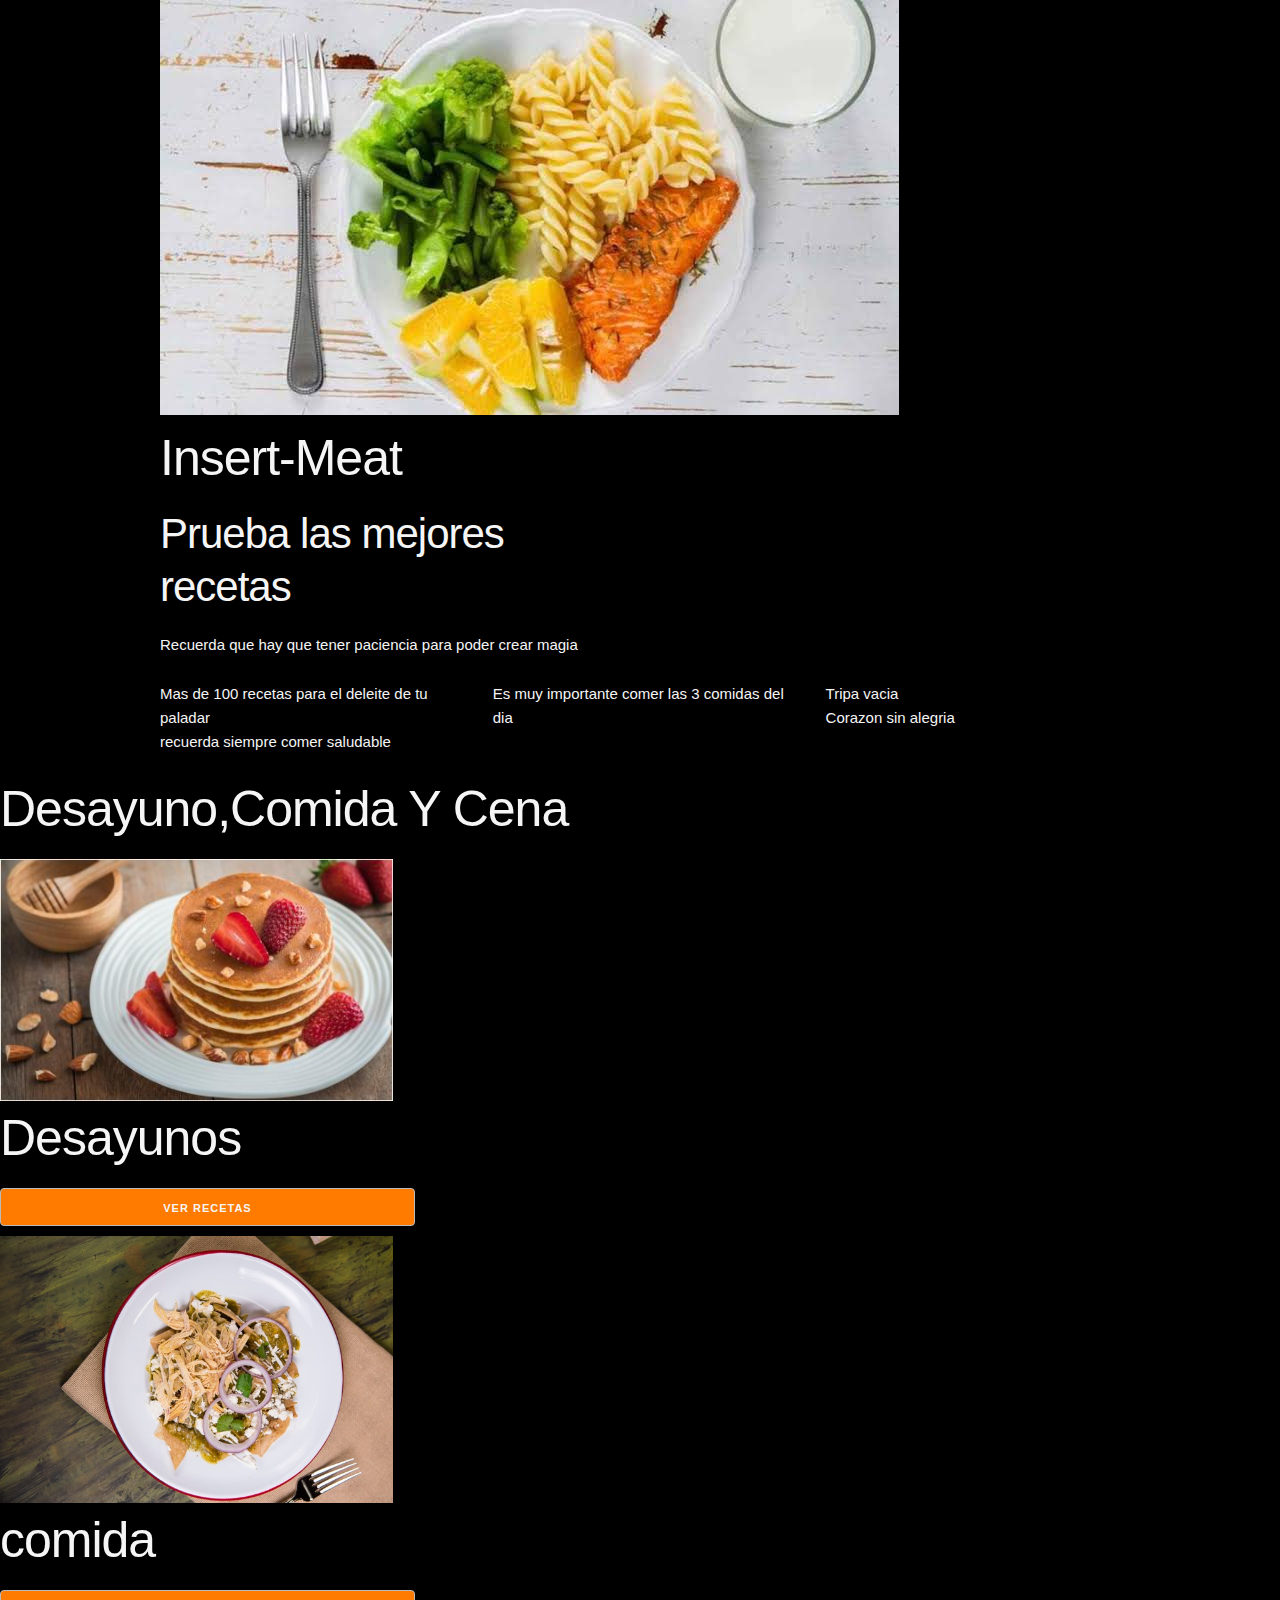
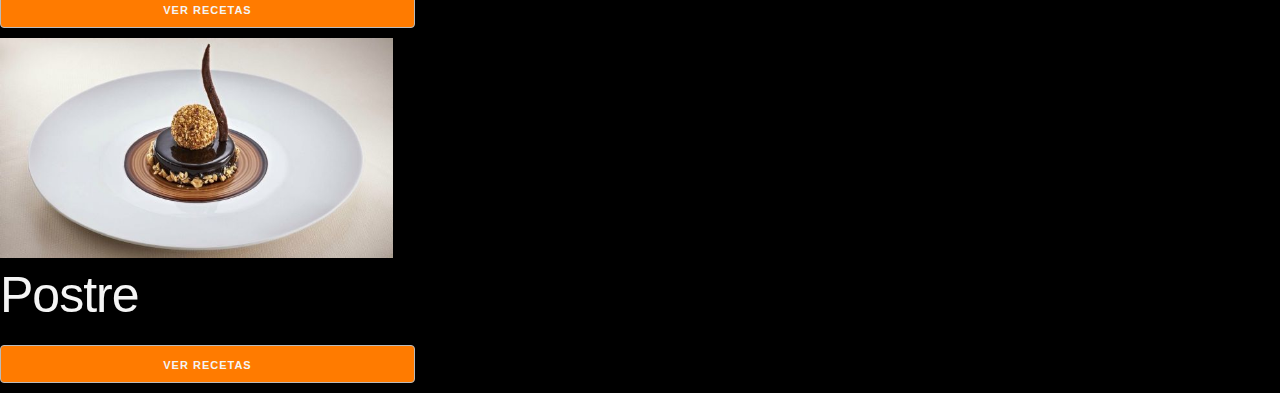
<file: index.html>
<!DOCTYPE html>
<html lang="en">
<head>
    <meta charset="UTF-8">
    <meta http-equiv="X-UA-Compatible" content="IE=edge">
    <meta name="viewport" content="width=device-width, initial-scale=1.0">
    <title>insert-meat</title>
     <link rel="stylesheet" href="css/normalize.css">
     <link rel="stylesheet" href="css/skeleton.css">
     <link rel="stylesheet" href="css/style.css">
     <link rel="stylesheet" href="css/estilo-boton.css">
</head>
<body>
    
    <header class="header">
        <div class="container">
         <div class="row">
         
            <div class="four columns">
                <h1><img src="img/plantilla6.jpg" alt="">Insert-Meat</h1>
         </div>

     </div>
</div>

    </header>

    <div class="hero" >
        <div class="container">
            <div class="row">
                <div class="six columns">
                    <div class="contenido-hero">
                        <h2>Prueba las mejores recetas</h2>
                    <p>Recuerda que hay que tener paciencia para poder crear magia</p>                 

                    </div>
                    
                </div>

            </div>

        </div>

    </div>

    <div class="barra">
        <div class="container">
            <div class="row">
                <div class="four columns icono1">
                    <p>Mas de 100 recetas para el deleite de tu paladar<br>
                        recuerda siempre comer saludable</p>               
               </div>
                <div class="four columns icono2">
                    <p>Es muy importante comer las 3 comidas del dia<br></p>               
                </div>
                <div class="four columns icono3">
                    <p>Tripa vacia<br>
                    Corazon sin alegria</p>               
                </div>

            </div>

        </div>

    </div>



    <div class="lista-menu" class="container">
        <h1 class="encabezado">Desayuno,Comida Y Cena</h1>

        <div class="row">

            <div class="four columns">
                <div class="card">
                    <img src="img/DESAYUNO.jpg" class="imagen-DESAYUNO u-full-width">
                    <div class="info card">
                        <h1>Desayunos</h1>
                        <button type="button" class="boton" onclick="window.open('index4.html')">Ver Recetas</button>
                    </div>
                </div>
            </div>
        </div>
        <div class="row">

            <div class="four columns">
                <div class="card">
                    <img src="img/COMIDA.jpg" class="imagen-COMIDA u-full-width">
                    <div class="info card">
                        <h1>comida</h1>
                        <button type="button" class="boton" onclick="window.open('index3.html')">Ver Recetas</button>
                    </div>
                </div>
            </div>
        </div>
        <div class="row">

            <div class="four columns">
                <div class="card">
                    <img src="img/POSTRE.jpg" class="imagen-POSTRE u-full-width">
                    <div class="info card">
                        <h1>Postre</h1>
                        <button type="button" class="boton" onclick="window.open('index2.html')">Ver Recetas</button>
                    </div>
                </div>
            </div>
        </div>

    </div>
    
    
</body>
</html>
</file>
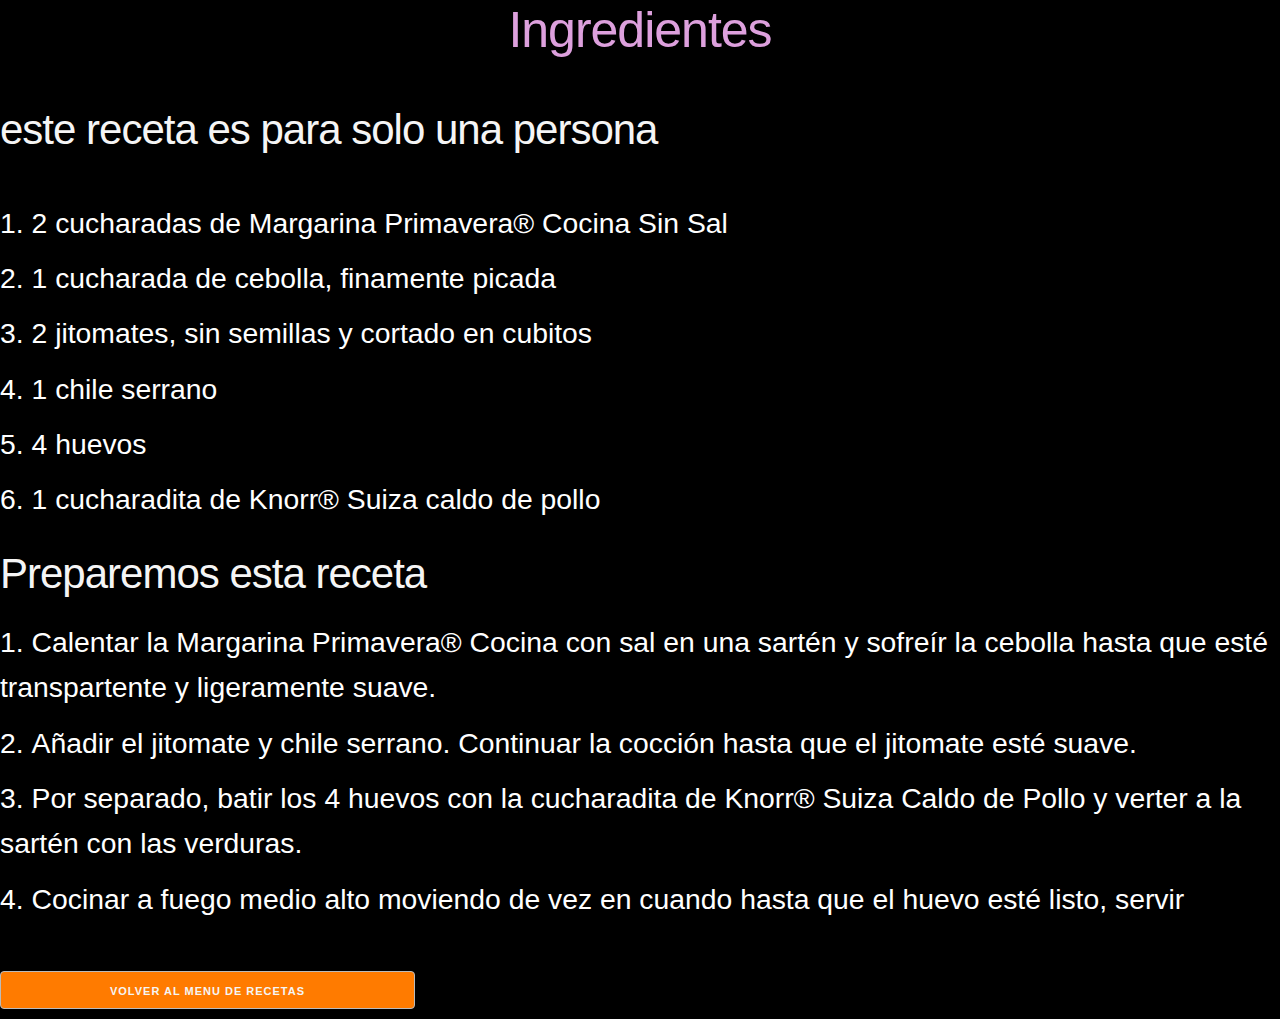
<file: index10.html>
<!DOCTYPE html>
<html lang="en">
<head>
    <meta charset="UTF-8">
    <meta http-equiv="X-UA-Compatible" content="IE=edge">
    <meta name="viewport" content="width=device-width, initial-scale=1.0">
    <title>Document</title>
    <link rel="stylesheet" href="css/normalize.css">
    <link rel="stylesheet" href="css/skeleton.css">
    <link rel="stylesheet" href="css/style.css">
    <link rel="stylesheet" href="css/estilo-boton.css">
    <style>
        li{font-size: .75cm; color: rgb(255, 255, 255);}
        h1{text-align: center; color: plum;}   
    </style>
</head>
<body>
    <h1>Ingredientes</h1>
    <br>
    <h2>este receta es para solo una persona</h2>
    <br>
    <ol>
        <li>2 cucharadas de Margarina Primavera® Cocina Sin Sal</li>
        <li>1 cucharada de cebolla, finamente picada</li>
        <li>2 jitomates, sin semillas y cortado en cubitos</li>
        <li>1 chile serrano</li>
        <li>4 huevos</li>
        <li>1 cucharadita de Knorr® Suiza caldo de pollo</li>
    </ol>
    <h2>Preparemos esta receta</h2>
    <ol>
        <li>Calentar la Margarina Primavera® Cocina con sal en una sartén y sofreír la cebolla hasta que esté transpartente y ligeramente suave.</li>
         <li>Añadir el jitomate y chile serrano. Continuar la cocción hasta que el jitomate esté suave.</li>
         <li>Por separado, batir los 4 huevos con la cucharadita de Knorr® Suiza Caldo de Pollo y verter a la sartén con las verduras.</li>
         <li>Cocinar a fuego medio alto moviendo de vez en cuando hasta que el huevo esté listo, servir</li>
    </ol>
    <br>
    <button type="button" class="boton" onclick="window.open('index4.html')">Volver al Menu de Recetas</button>

</body>
</html>
</file>
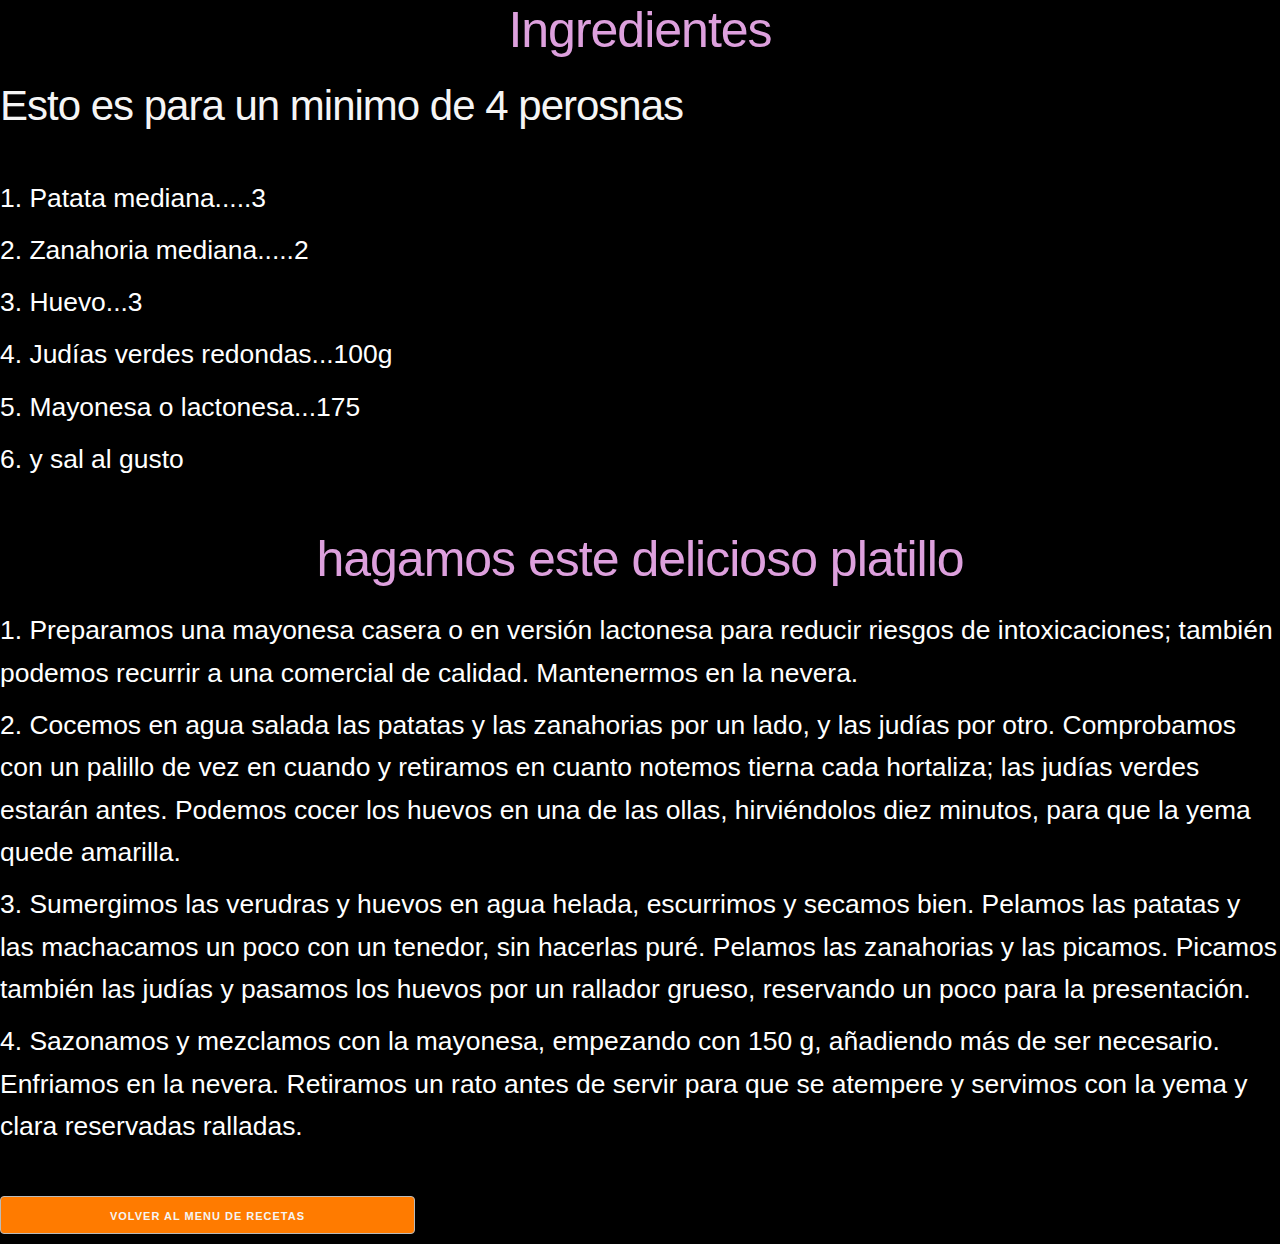
<file: index11.html>
<!DOCTYPE html>
<html lang="en">
<head>
    <meta charset="UTF-8">
    <meta http-equiv="X-UA-Compatible" content="IE=edge">
    <meta name="viewport" content="width=device-width, initial-scale=1.0">
    <title>Document</title>
    <link rel="stylesheet" href="css/normalize.css">
     <link rel="stylesheet" href="css/skeleton.css">
     <link rel="stylesheet" href="css/style.css">
     <link rel="stylesheet" href="css/estilo-boton.css">
     <style>
        li{font-size: .70cm; color: rgb(255, 255, 255);}
        h1{text-align: center; color: plum;}   
    </style>
</head>
<body>
    <h1>Ingredientes</h1>
    <h2>Esto es para un minimo de 4 perosnas </h2>
    <br>
    <ol>
        <li>Patata mediana.....3</li>
        <li>Zanahoria mediana.....2</li>
        <li>Huevo...3</li>
        <li>Judías verdes redondas...100g</li>
        <li>Mayonesa o lactonesa...175</li>
        <li>y sal al gusto </li>
    </ol>
    <br>
    <h1>hagamos este delicioso platillo</h1>
    <ol>
        <li>Preparamos una mayonesa casera o en versión lactonesa para reducir riesgos de intoxicaciones; también podemos recurrir a una comercial de calidad. Mantenermos en la nevera.</li>
        <li>Cocemos en agua salada las patatas y las zanahorias por un lado, y las judías por otro. Comprobamos con un palillo de vez en cuando y retiramos en cuanto notemos tierna cada hortaliza; las judías verdes estarán antes. Podemos cocer los huevos en una de las ollas, hirviéndolos diez minutos, para que la yema quede amarilla.</li>
        <li>Sumergimos las verudras y huevos en agua helada, escurrimos y secamos bien. Pelamos las patatas y las machacamos un poco con un tenedor, sin hacerlas puré. Pelamos las zanahorias y las picamos. Picamos también las judías y pasamos los huevos por un rallador grueso, reservando un poco para la presentación.</li>
        <li>Sazonamos y mezclamos con la mayonesa, empezando con 150 g, añadiendo más de ser necesario. Enfriamos en la nevera. Retiramos un rato antes de servir para que se atempere y servimos con la yema y clara reservadas ralladas.</li>
    </ol>
    <br>
    <button type="button" class="boton" onclick="window.open('index3.html')">Volver al Menu de Recetas</button>

</body>
</html>
</file>
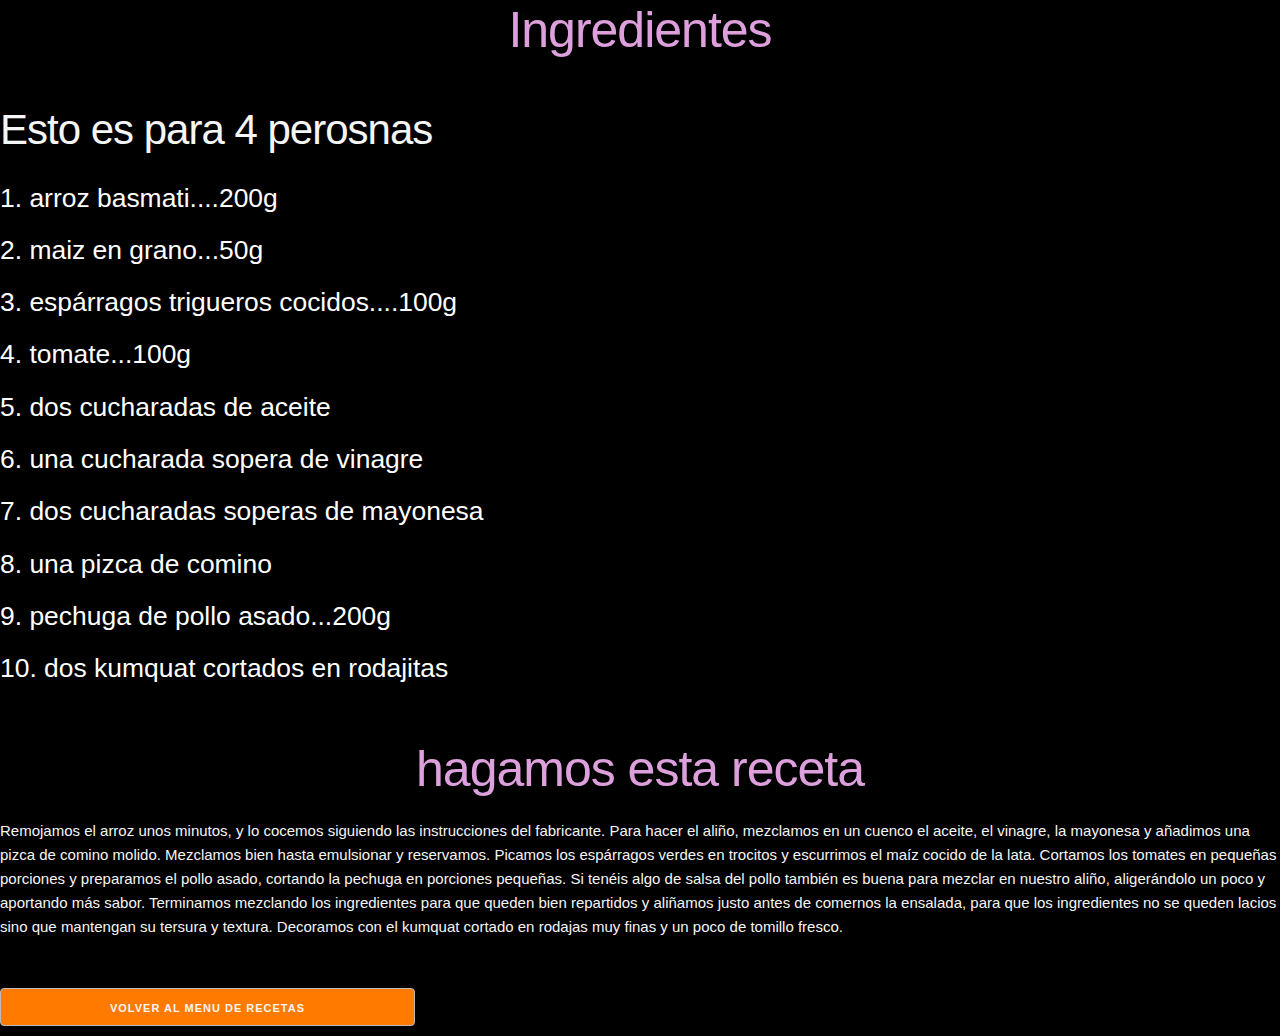
<file: index12.html>
<!DOCTYPE html>
<html lang="en">
<head>
    <meta charset="UTF-8">
    <meta http-equiv="X-UA-Compatible" content="IE=edge">
    <meta name="viewport" content="width=device-width, initial-scale=1.0">
    <title>Document</title>
    <link rel="stylesheet" href="css/normalize.css">
     <link rel="stylesheet" href="css/skeleton.css">
     <link rel="stylesheet" href="css/style.css">
     <link rel="stylesheet" href="css/estilo-boton.css">
     <style>
        li{font-size: .70cm; color: rgb(255, 255, 255);}
        h1{text-align: center; color: plum;}   
    </style>
</head>
<body>
    <h1>Ingredientes</h1>
    <br>
    <h2>Esto es para 4 perosnas</h2>
    <ol>
        <li>arroz basmati....200g</li>
        <li>maiz en grano...50g</li>
        <li>espárragos trigueros cocidos....100g</li>
        <li>tomate...100g</li>
        <li>dos cucharadas de aceite</li>
        <li>una cucharada sopera de vinagre</li>
        <li>dos cucharadas soperas de mayonesa</li>
        <li>una pizca de comino</li>
        <li> pechuga de pollo asado...200g</li>
        <li>dos kumquat cortados en rodajitas</li>
    </ol>
    <br>
    <h1>hagamos esta receta</h1>
    <p>Remojamos el arroz unos minutos, y lo cocemos siguiendo las instrucciones del fabricante. Para hacer el aliño, mezclamos en un cuenco el aceite, el vinagre, la mayonesa y añadimos una pizca de comino molido. Mezclamos bien hasta emulsionar y reservamos. Picamos los espárragos verdes en trocitos y escurrimos el maíz cocido de la lata. Cortamos los tomates en pequeñas porciones y preparamos el pollo asado, cortando la pechuga en porciones pequeñas. Si tenéis algo de salsa del pollo también es buena para mezclar en nuestro aliño, aligerándolo un poco y aportando más sabor. Terminamos mezclando los ingredientes para que queden bien repartidos y aliñamos justo antes de comernos la ensalada, para que los ingredientes no se queden lacios sino que mantengan su tersura y textura. Decoramos con el kumquat cortado en rodajas muy finas y un poco de tomillo fresco.</p>
     <br>
     <button type="button" class="boton" onclick="window.open('index3.html')">Volver al Menu de Recetas</button>
</body>
</html>
</file>
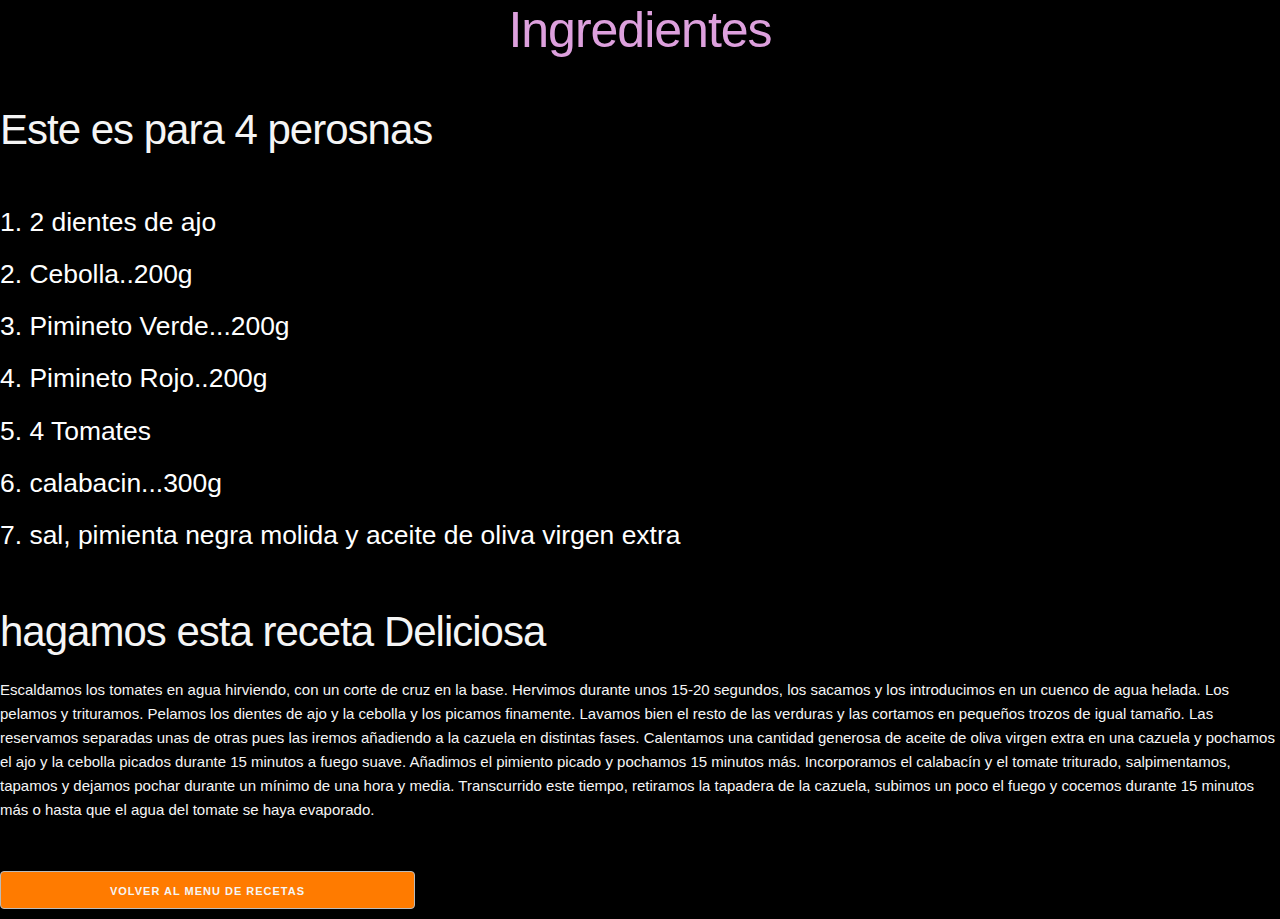
<file: index13.html>
<!DOCTYPE html>
<html lang="en">
<head>
    <meta charset="UTF-8">
    <meta http-equiv="X-UA-Compatible" content="IE=edge">
    <meta name="viewport" content="width=device-width, initial-scale=1.0">
    <title>Document</title>
    <link rel="stylesheet" href="css/normalize.css">
    <link rel="stylesheet" href="css/skeleton.css">
    <link rel="stylesheet" href="css/style.css">
    <link rel="stylesheet" href="css/estilo-boton.css">
    <style>
        li{font-size: .70cm; color: rgb(255, 255, 255);}
        h1{text-align: center; color: plum;}   
    </style>
</head>
<body>
    <h1>Ingredientes</h1>
    <br>
    <h2>Este es para 4 perosnas</h2>
    <br>
    <ol>
        <li>2 dientes de ajo</li>
        <li>Cebolla..200g</li>
        <li>Pimineto Verde...200g</li>
        <li>Pimineto Rojo..200g</li>
        <li>4 Tomates</li>
        <li>calabacin...300g</li>
        <li>sal, pimienta negra molida y aceite de oliva virgen extra</li>
    </ol>
     <br>
     <h2>hagamos esta receta Deliciosa</h2>
     <p>Escaldamos los tomates en agua hirviendo, con un corte de cruz en la base. Hervimos durante unos 15-20 segundos, los sacamos y los introducimos en un cuenco de agua helada. Los pelamos y trituramos. Pelamos los dientes de ajo y la cebolla y los picamos finamente. Lavamos bien el resto de las verduras y las cortamos en pequeños trozos de igual tamaño. Las reservamos separadas unas de otras pues las iremos añadiendo a la cazuela en distintas fases. Calentamos una cantidad generosa de aceite de oliva virgen extra en una cazuela y pochamos el ajo y la cebolla picados durante 15 minutos a fuego suave. Añadimos el pimiento picado y pochamos 15 minutos más. Incorporamos el calabacín y el tomate triturado, salpimentamos, tapamos y dejamos pochar durante un mínimo de una hora y media. Transcurrido este tiempo, retiramos la tapadera de la cazuela, subimos un poco el fuego y cocemos durante 15 minutos más o hasta que el agua del tomate se haya evaporado.</p>
     <br>
     <button type="button" class="boton" onclick="window.open('index3.html')">Volver al Menu de Recetas</button>
</body>
</html>
</file>
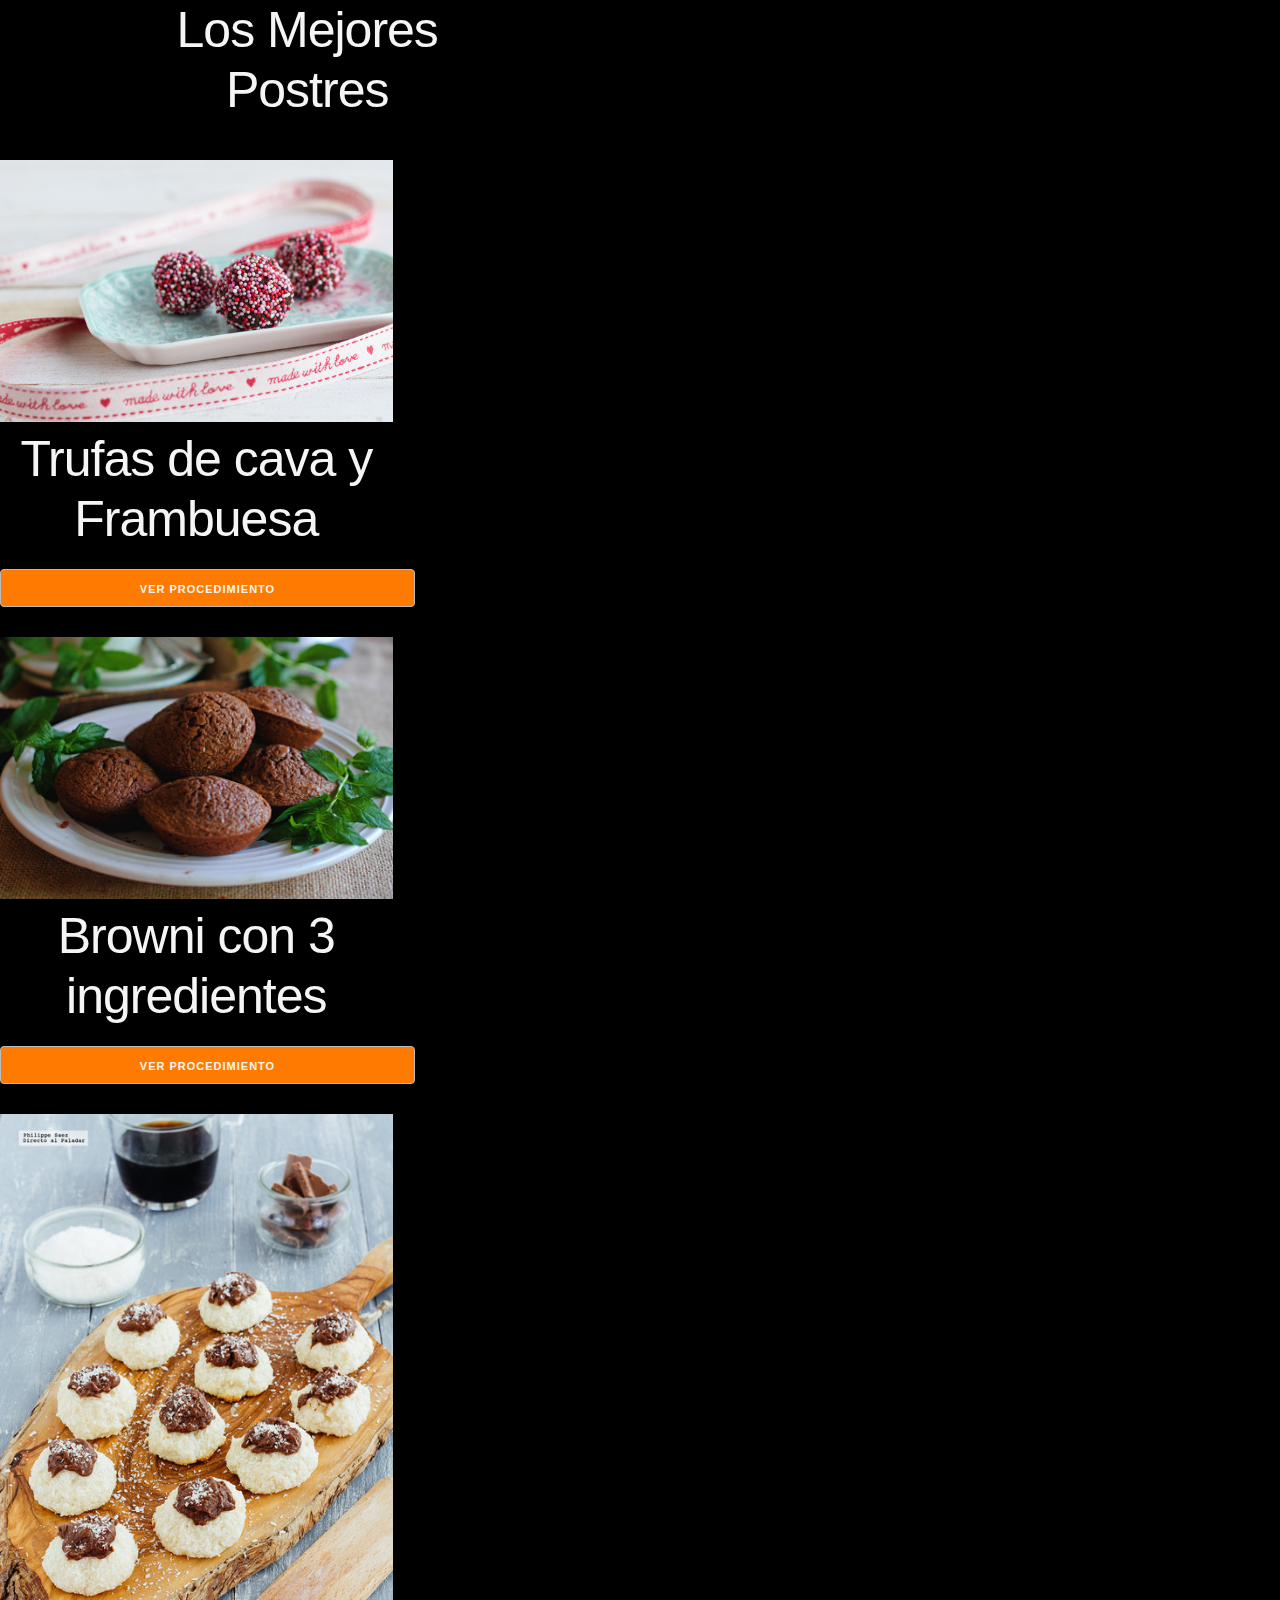
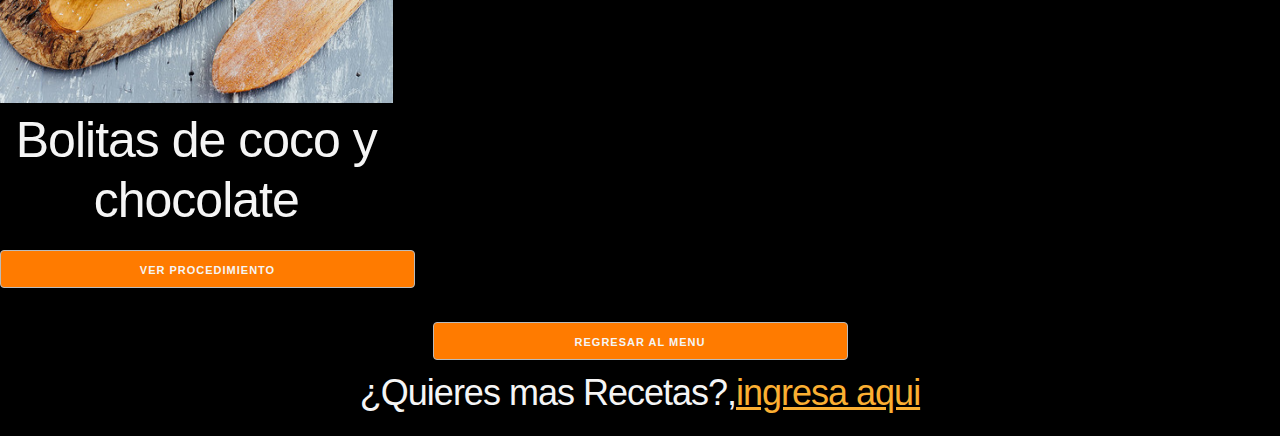
<file: index2.html>
<!DOCTYPE html>
<html lang="en">
<head>
    <meta charset="UTF-8">
    <meta http-equiv="X-UA-Compatible" content="IE=edge">
    <meta name="viewport" content="width=device-width, initial-scale=1.0">
    <title>DESAYUNOS</title>
    <link rel="stylesheet" href="css/normalize.css">
     <link rel="stylesheet" href="css/skeleton.css">
     <link rel="stylesheet" href="css/style.css">
     <link rel="stylesheet" href="css/estilo-boton.css">
     <style>
         div{text-align: center;}
        img{text-align: center;}
     </style>
</head>
<body>

    <header class="header">
        <div class="container">
         <div class="row">
         
            <div class="four columns">
                <h1>Los Mejores Postres</h1>
         </div>

     </div>
</div>

    </header>

    <div class="lista-menu" class="container">
        <h1 class="encabezado"Platilos faciles de preparar></h1>

        <div class="row">

            <div class="four columns">
                <div class="center">
                    <img src="img/trufas.jpg" class="imagen-DESAYUNO u-full-width">
                    <div class="info card">
                        <h1>Trufas de cava y Frambuesa</h1>
                        <button type="button" class="boton" onclick="window.open('index5.html')">Ver Procedimiento</button>
                    </div>
                </div>
            </div>
        </div>
        <div class="lista-menu" class="container">
            <h1 class="encabezado"></h1>
    
            <div class="row">
    
                <div class="four columns">
                    <div class="card">
                        <img src="img/browni.jpg" class="imagen-DESAYUNO u-full-width">
                        <div class="info card">
                            <h1>Browni con 3 ingredientes</h1>
                            <button type="button" class="boton" onclick="window.open('index6.html')">Ver Procedimiento</button>
                        </div>
                    </div>
                </div>
            </div>
            <div class="lista-menu" class="container">
                <h1 class="encabezado"></h1>
        
                <div class="row">
                 
                    <div class="four columns">
                        <div class="card">
                            <img src="img/coco y chocolate.jpg" class="imagen-DESAYUNO u-full-width">
                            <div class="info card">
                                <h1>Bolitas de coco y chocolate</h1>
                                <button type="button" class="boton" onclick="window.open('index7.html')">Ver Procedimiento</button>
                            </div>
                        </div>
                    </div>
                </div> 
                <br>
                <button type="button" class="boton" onclick="window.open('index1.html')">Regresar al menu</button>

                <h3>¿Quieres mas Recetas?,<a href="https://www.directoalpaladar.com/postres/como-hacer-bolitas-de-coco-y-chocolate">ingresa aqui</a></h3>

   
</body>
</html>
</file>
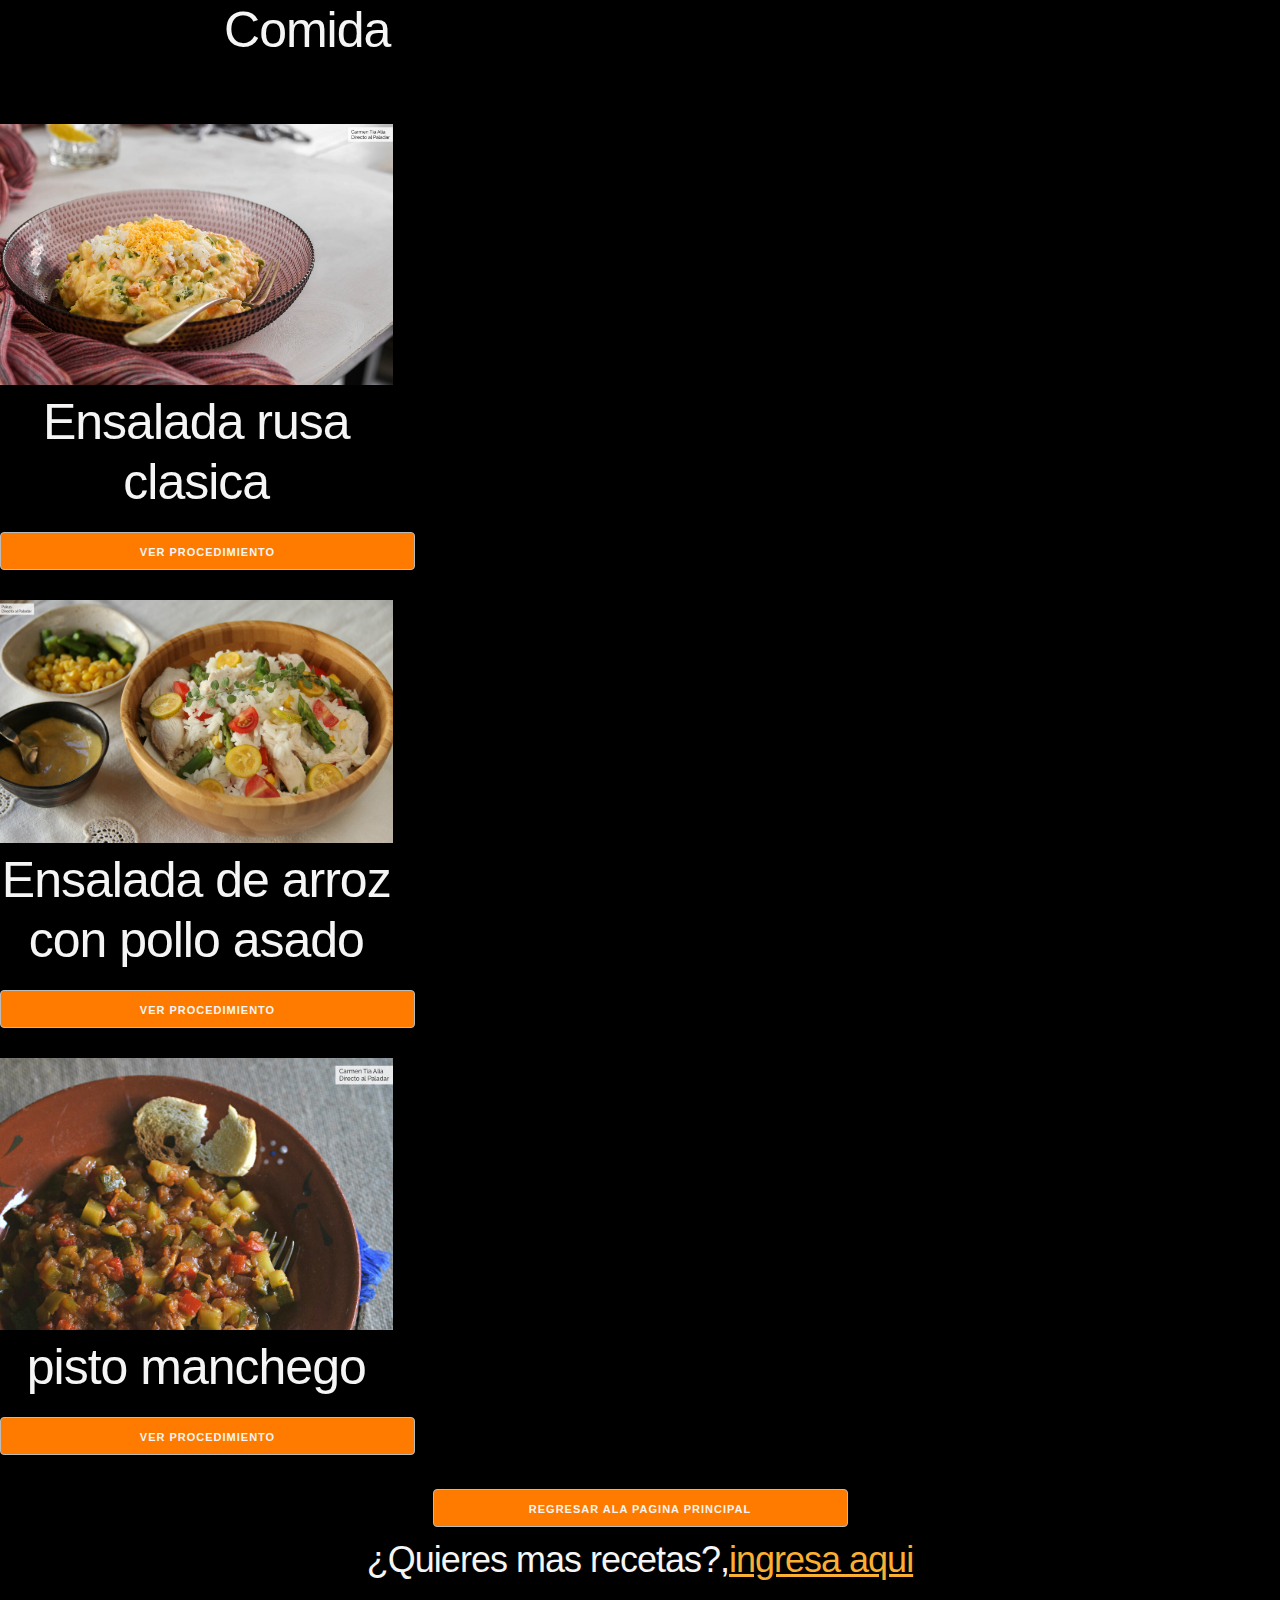
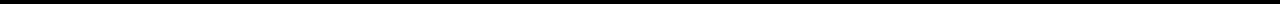
<file: index3.html>
<!DOCTYPE html>
<html lang="en">
<head>
    <meta charset="UTF-8">
    <meta http-equiv="X-UA-Compatible" content="IE=edge">
    <meta name="viewport" content="width=device-width, initial-scale=1.0">
    <title>comida</title>
    <link rel="stylesheet" href="css/normalize.css">
     <link rel="stylesheet" href="css/skeleton.css">
     <link rel="stylesheet" href="css/style.css">
     <link rel="stylesheet" href="css/estilo-boton.css">
     <style>
           div{text-align: center;}
        img{text-align: center;}
     </style>
</head>
<body>

    <header class="header">
        <div class="container">
         <div class="row">
         
            <div class="four columns">
                <h1>Comida</h1>
                <br>
         </div>

     </div>
</div>

    </header>

    <div class="lista-menu" class="container">
        <h1 class="encabezado"Platilos faciles de preparar></h1>

        <div class="row">

            <div class="four columns">
                <div class="card">
                    <img src="img/ensalada rusa.jpg" class="imagen-DESAYUNO u-full-width">
                    <div class="info card">
                        <h1>Ensalada rusa clasica</h1>
                        <button type="button" class="boton" onclick="window.open('index11.html')">Ver Procedimiento</button>
                    </div>
                </div>
            </div>
        </div>
        <div class="lista-menu" class="container">
            <h1 class="encabezado"></h1>
    
            <div class="row">
    
                <div class="four columns">
                    <div class="card">
                        <img src="img/arroz con pollo.jpg" class="imagen-DESAYUNO u-full-width">
                        <div class="info card">
                            <h1>Ensalada de arroz con pollo asado</h1>
                            <button type="button" class="boton" onclick="window.open('index12.html')">Ver Procedimiento</button>
                        </div>
                    </div>
                </div>
            </div>
            <div class="lista-menu" class="container">
                <h1 class="encabezado"></h1>
        
                <div class="row">
        
                    <div class="four columns">
                        <div class="card">
                            <img src="img/pisto manchego.jpg" class="imagen-DESAYUNO u-full-width">
                            <div class="info card">
                                <h1>pisto manchego</h1>
                                <button type="button" class="boton" onclick="window.open('index13.html')">Ver Procedimiento</button>
                            </div>
                        </div>
                    </div>
                </div>   
                <br>

                <button type="button" class="boton" onclick="window.open('index6.html')">regresar ala pagina principal</button>
                <br>
                <h3>¿Quieres mas recetas?,<a href="https://www.directoalpaladar.com/recetario/16-mejores-recetas-para-disfrutar-comidas-verano-caseras-pasar-calor">ingresa aqui</a></h3>


   
</body>
</html>
</file>
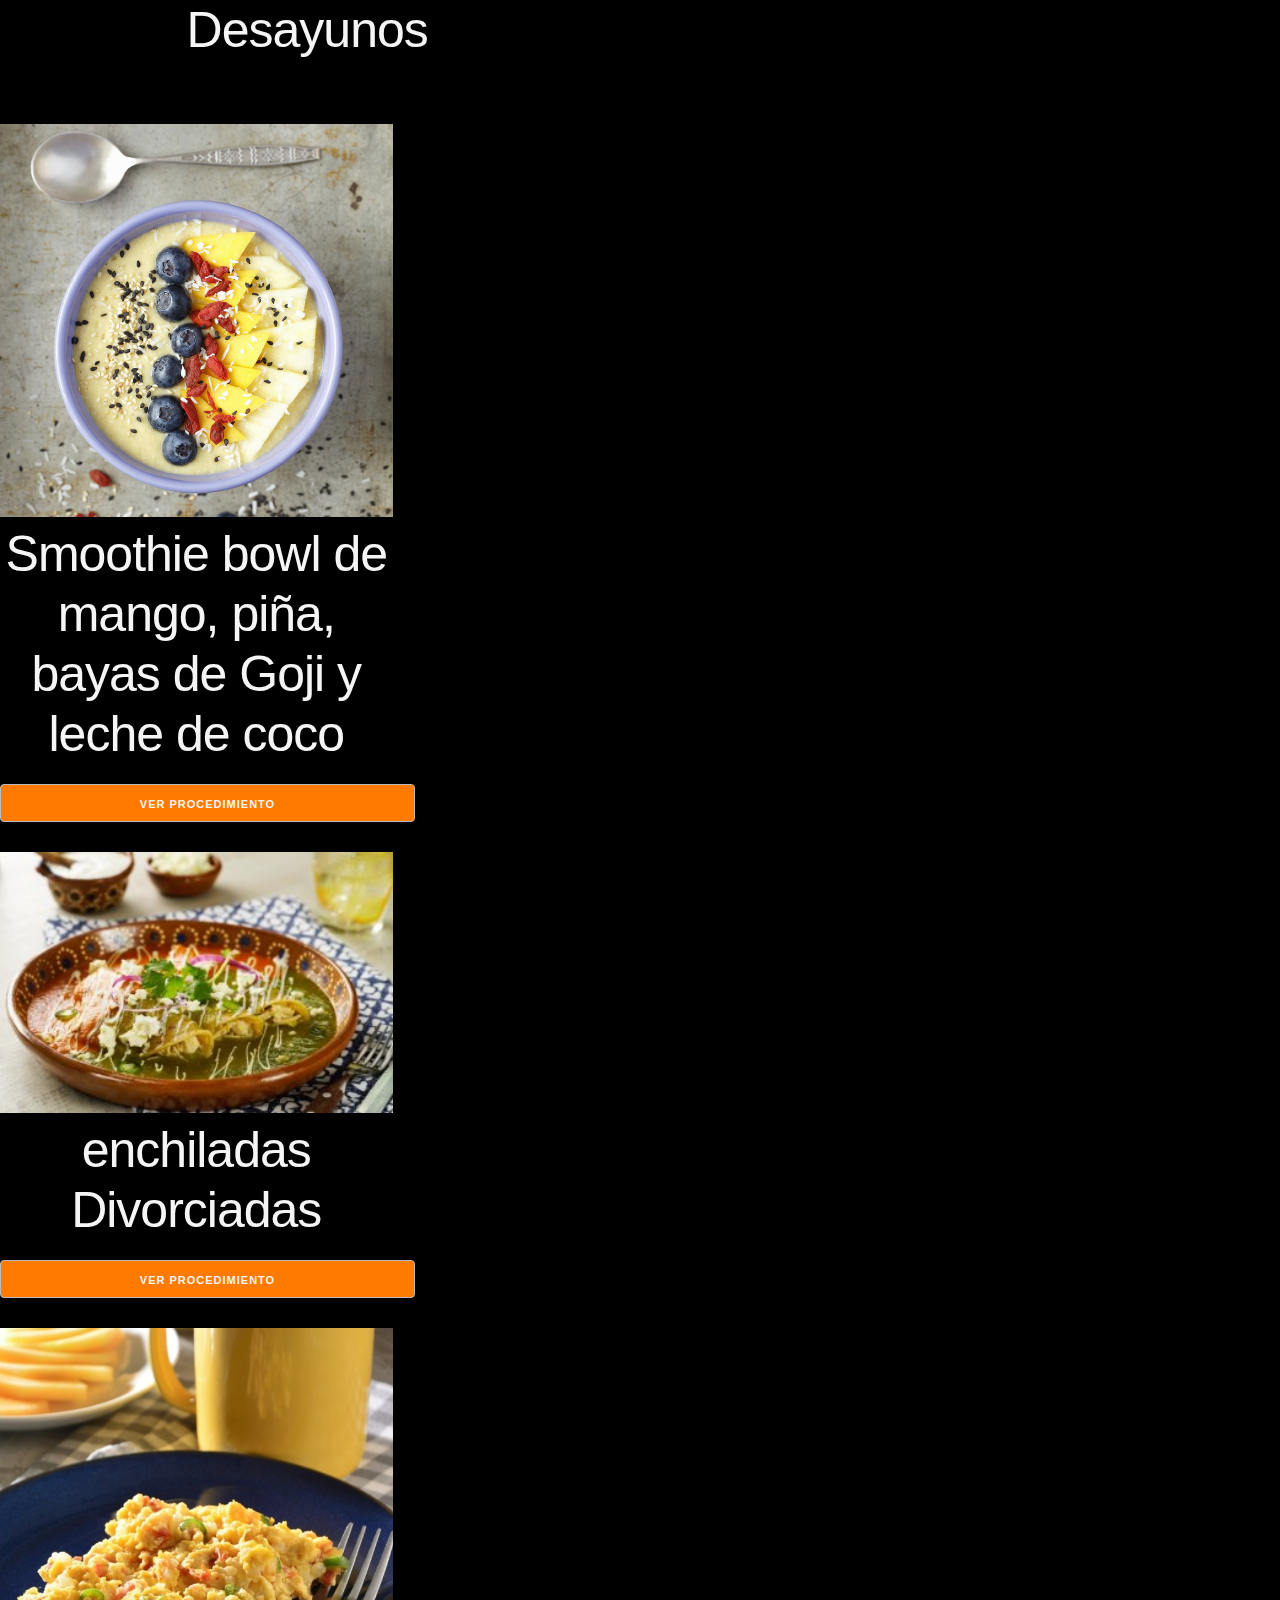
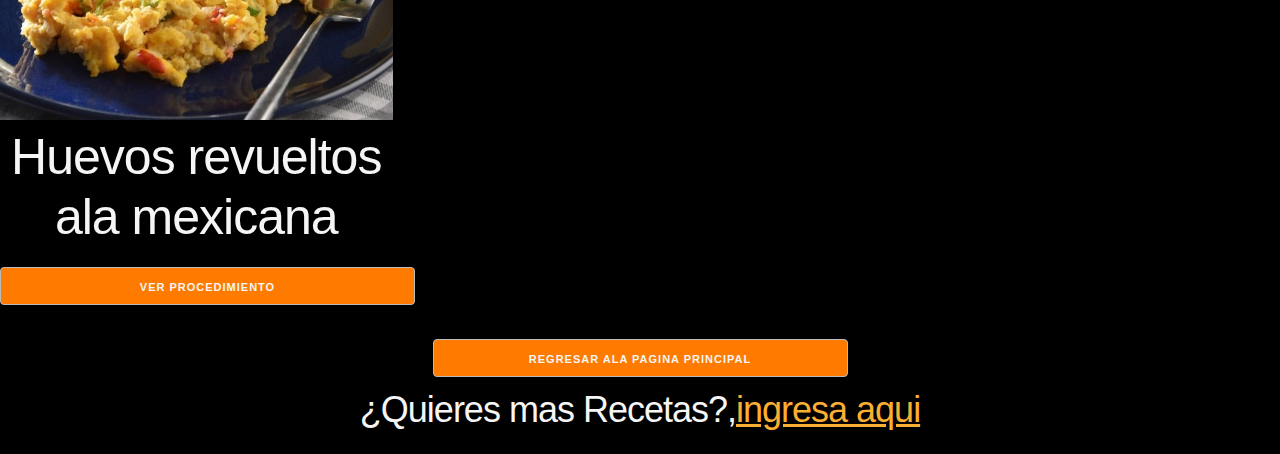
<file: index4.html>
<!DOCTYPE html>
<html lang="en">
<head>
    <meta charset="UTF-8">
    <meta http-equiv="X-UA-Compatible" content="IE=edge">
    <meta name="viewport" content="width=device-width, initial-scale=1.0">
    <title>DESAYUNOS</title>
    <link rel="stylesheet" href="css/normalize.css">
     <link rel="stylesheet" href="css/skeleton.css">
     <link rel="stylesheet" href="css/style.css">
     <link rel="stylesheet" href="css/estilo-boton.css">
     <style>
           div{text-align: center;}
        img{text-align: center;}
     </style>
</head>
<body>

    <header class="header">
        <div class="container">
         <div class="row">
         
            <div class="four columns">
                <h1>Desayunos</h1>
                <br>
         </div>

     </div>
</div>

    </header>

    <div class="lista-menu" class="container">
        <h1 class="encabezado"Platilos faciles de preparar></h1>

        <div class="row">

            <div class="four columns">
                <div class="card">
                    <img src="img/smoothiebowl-age-m.jpg" class="imagen-DESAYUNO u-full-width">
                    <div class="info card">
                        <h1>Smoothie bowl de mango, piña, bayas de Goji y leche de coco</h1>
                        <button type="button" class="boton" onclick="window.open('index8.html')">Ver Procedimiento</button>
                    </div>
                </div>
            </div>
        </div>
        <div class="lista-menu" class="container">
            <h1 class="encabezado"></h1>
    
            <div class="row">
    
                <div class="four columns">
                    <div class="card">
                        <img src="img/enchiladas divorciadas 2.jpg" class="imagen-DESAYUNO u-full-width">
                        <div class="info card">
                            <h1>enchiladas Divorciadas</h1>
                            <button type="button" class="boton" onclick="window.open('index9.html')">Ver Procedimiento</button>
                        </div>
                    </div>
                </div>
            </div>
            <div class="lista-menu" class="container">
                <h1 class="encabezado"></h1>
        
                <div class="row">
        
                    <div class="four columns">
                        <div class="card">
                            <img src="img/huevos revueltos.jpg" class="imagen-DESAYUNO u-full-width">
                            <div class="info card">
                                <h1>Huevos revueltos ala mexicana</h1>
                                <button type="button" class="boton" onclick="window.open('index10.html')">Ver Procedimiento</button>
                            </div>
                        </div>
                    </div>
                </div>   
                <br>
                <button type="button" class="boton" onclick="window.open('index.html')">regresar ala pagina principal</button>
               <h3>¿Quieres mas Recetas?,<a href="https://www.vitonica.com/recetas-saludables/29-desayunos-completos-faciles-rapidos-para-saciarte-toda-manana">ingresa aqui</a></h3>
   
</body>
</html>
</file>
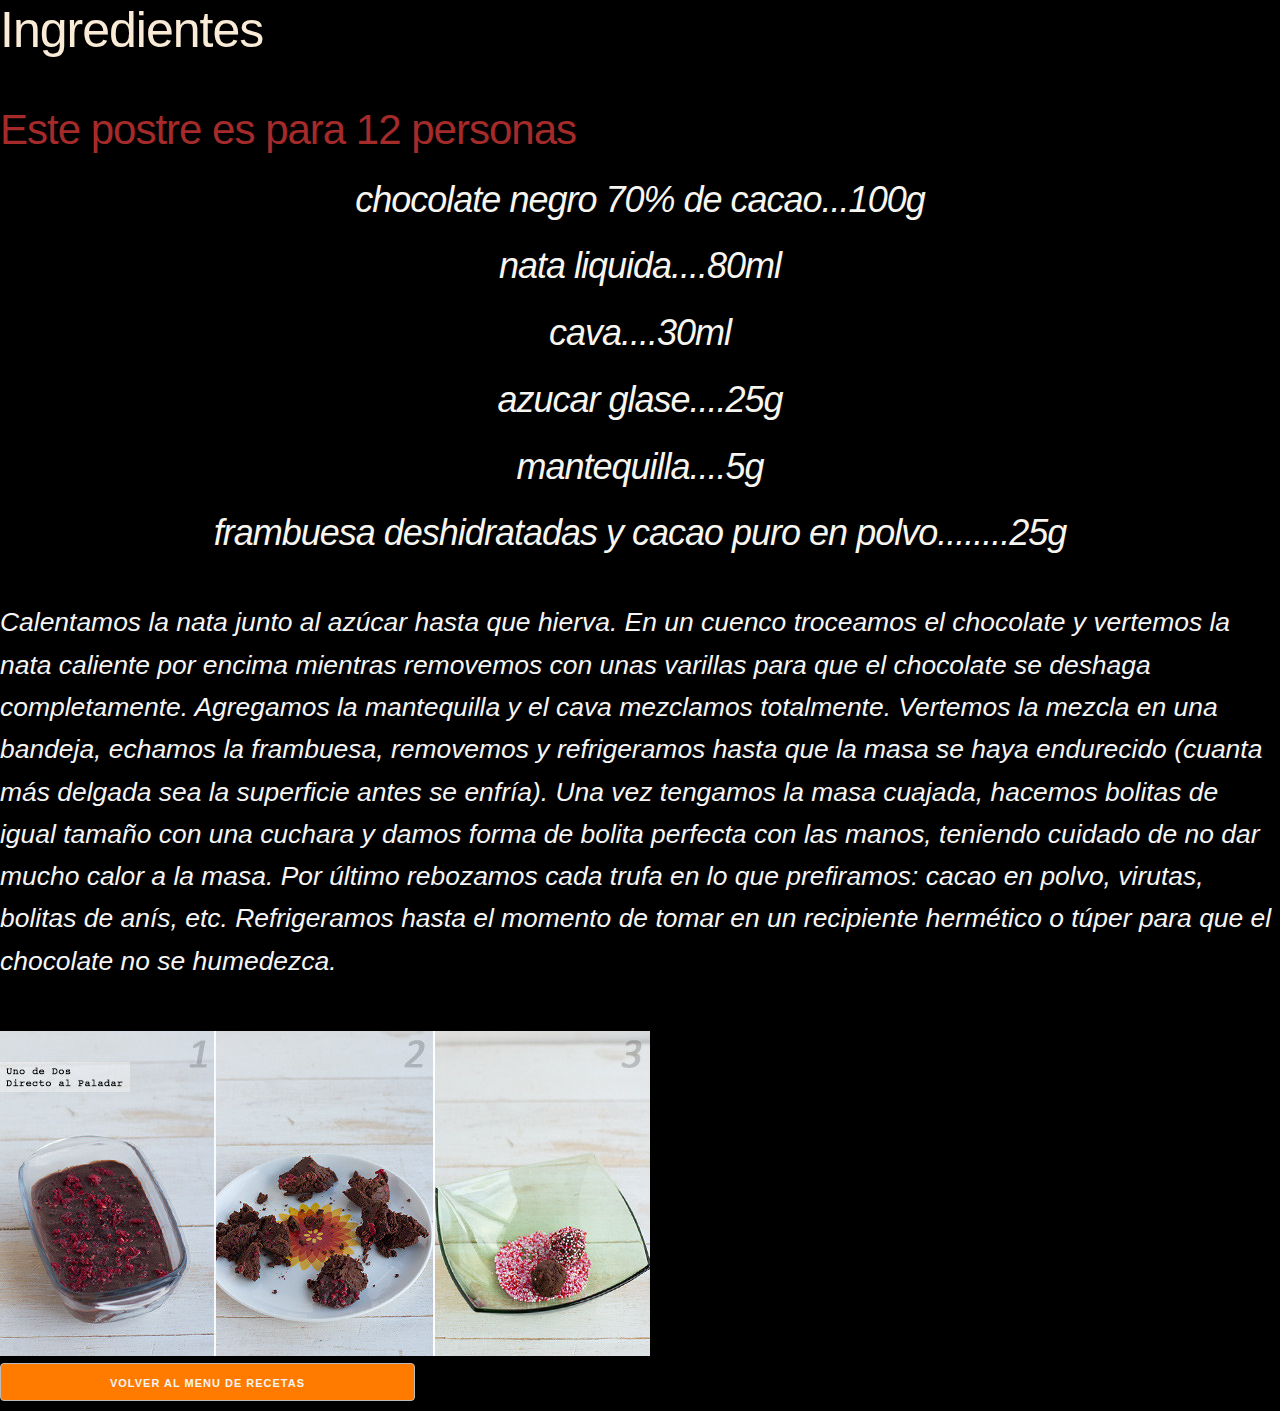
<file: index5.html>
<!DOCTYPE html>
<html lang="en">
<head>
    <meta charset="UTF-8">
    <meta http-equiv="X-UA-Compatible" content="IE=edge">
    <meta name="viewport" content="width=device-width, initial-scale=1.0">
    <title>Document</title>
    <link rel="stylesheet" href="css/normalize.css">
    <link rel="stylesheet" href="css/skeleton.css">
    <link rel="stylesheet" href="css/style.css">
    <link rel="stylesheet" href="css/estilo-boton.css">
    <style>
     h1{color: antiquewhite; font-family: Verdana, Geneva, Tahoma, sans-serif;}
     h2{color: brown; font-family: 'Lucida Sans', 'Lucida Sans Regular', 'Lucida Grande', 'Lucida Sans Unicode', Geneva, Verdana, sans-serif;}
     h3{color: rgb(247, 245, 240); font-style: italic; text-align: center;}
     p{font-style: oblique; font-size: .70cm;}

    </style>
</head>
<body>
    <h1>Ingredientes</h1>
    <br>
   <h2>Este postre es para 12 personas</h2> 
   <h3>chocolate negro 70% de cacao...100g</h3>
   <h3>nata liquida....80ml</h3>
   <h3>cava....30ml</h3>
   <h3>azucar glase....25g</h3>
   <h3>mantequilla....5g</h3>
   <h3>frambuesa deshidratadas y cacao puro en polvo........25g</h3>
   <br>
   <p>Calentamos la nata junto al azúcar hasta que hierva. En un cuenco troceamos el chocolate y vertemos la nata caliente por encima mientras removemos con unas varillas para que el chocolate se deshaga completamente. Agregamos la mantequilla y el cava mezclamos totalmente.

    Vertemos la mezcla en una bandeja, echamos la frambuesa, removemos y refrigeramos hasta que la masa se haya endurecido (cuanta más delgada sea la superficie antes se enfría). Una vez tengamos la masa cuajada, hacemos bolitas de igual tamaño con una cuchara y damos forma de bolita perfecta con las manos, teniendo cuidado de no dar mucho calor a la masa.
    
    Por último rebozamos cada trufa en lo que prefiramos: cacao en polvo, virutas, bolitas de anís, etc. Refrigeramos hasta el momento de tomar en un recipiente hermético o túper para que el chocolate no se humedezca.</p>
   <br>
   <img src="img/trufa 1.jpg">

   <br>

   <button type="button" class="boton" onclick="window.open('index2.html')">Volver al Menu de Recetas</button>

</body>
</html>
</file>
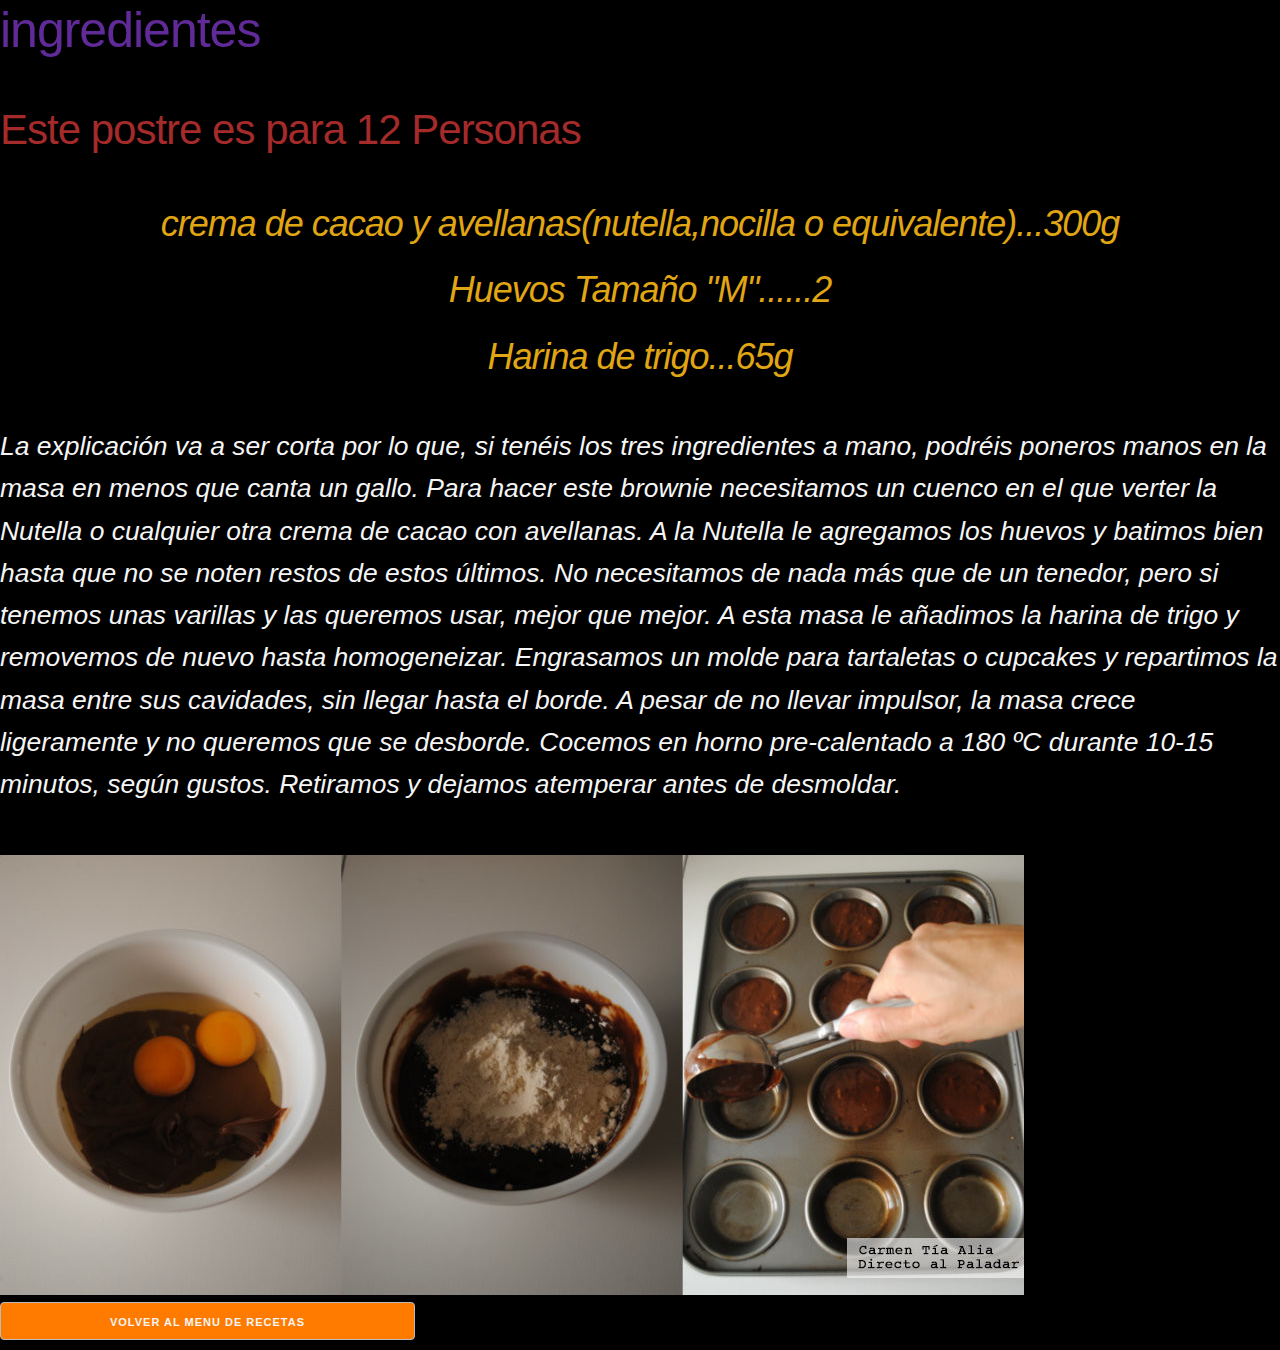
<file: index6.html>
<!DOCTYPE html>
<html lang="en">
<head>
    <meta charset="UTF-8">
    <meta http-equiv="X-UA-Compatible" content="IE=edge">
    <meta name="viewport" content="width=device-width, initial-scale=1.0">
    <title>Document</title>
    <link rel="stylesheet" href="css/normalize.css">
     <link rel="stylesheet" href="css/skeleton.css">
     <link rel="stylesheet" href="css/style.css">
     <link rel="stylesheet" href="css/estilo-boton.css">
     <style>
     h1{color: rgb(96, 42, 153); font-family: Verdana, Geneva, Tahoma, sans-serif;}
     h2{color: brown; font-family: 'Lucida Sans', 'Lucida Sans Regular', 'Lucida Grande', 'Lucida Sans Unicode', Geneva, Verdana, sans-serif;}
     h3{color: rgb(225, 166, 19); font-style: italic; text-align: center;}
     p{font-style: oblique; font-size: .70cm;}

     </style>
</head>
<body>
    <h1>ingredientes</h1>
    <br>
    <h2>Este postre es para 12 Personas</h2>
    <br>
    <h3>crema de cacao y avellanas(nutella,nocilla o equivalente)...300g</h3>
    <h3>Huevos Tamaño "M"......2</h3>
    <h3>Harina de trigo...65g</h3>
    <br>
    <p>La explicación va a ser corta por lo que, si tenéis los tres ingredientes a mano, podréis poneros manos en la masa en menos que canta un gallo. Para hacer este brownie necesitamos un cuenco en el que verter la Nutella o cualquier otra crema de cacao con avellanas.

        A la Nutella le agregamos los huevos y batimos bien hasta que no se noten restos de estos últimos. No necesitamos de nada más que de un tenedor, pero si tenemos unas varillas y las queremos usar, mejor que mejor. A esta masa le añadimos la harina de trigo y removemos de nuevo hasta homogeneizar.
        
        Engrasamos un molde para tartaletas o cupcakes y repartimos la masa entre sus cavidades, sin llegar hasta el borde. A pesar de no llevar impulsor, la masa crece ligeramente y no queremos que se desborde. Cocemos en horno pre-calentado a 180 ºC durante 10-15 minutos, según gustos. Retiramos y dejamos atemperar antes de desmoldar.</p>
    <br>
    <img src="img/resultado del browni.jpg">
    <br>
    <button type="button" class="boton" onclick="window.open('index2.html')">Volver al Menu de Recetas</button>
</body>
</html>
</file>
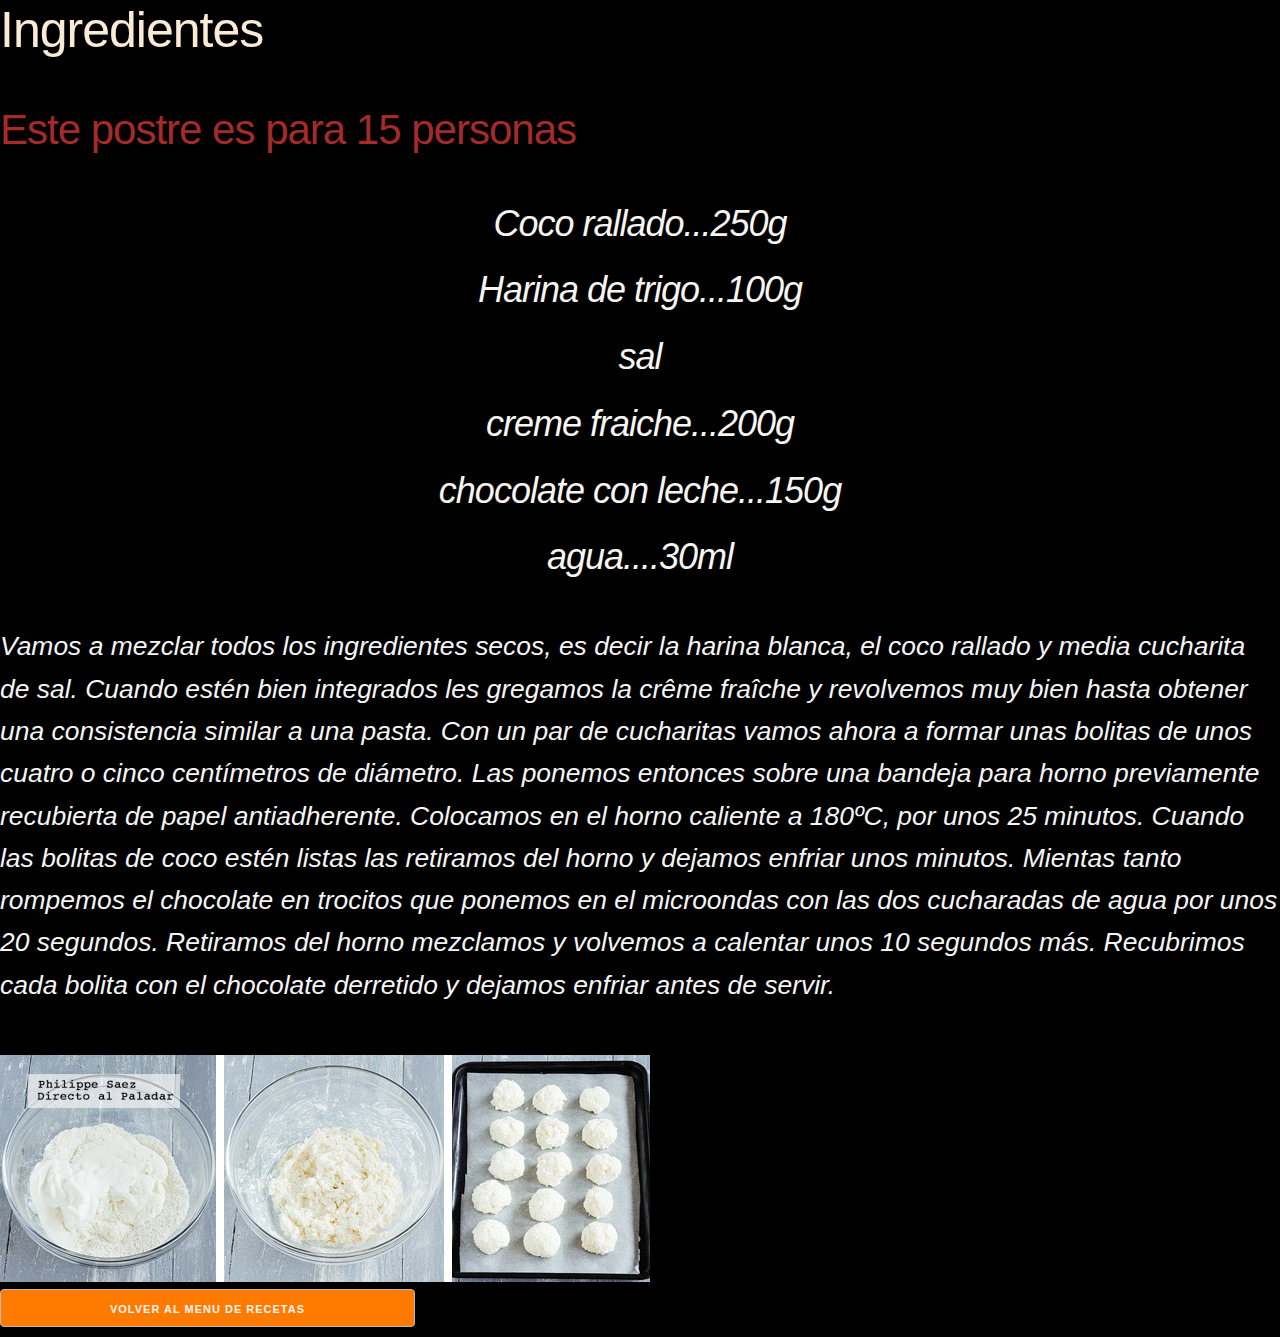
<file: index7.html>
<!DOCTYPE html>
<html lang="en">
<head>
    <meta charset="UTF-8">
    <meta http-equiv="X-UA-Compatible" content="IE=edge">
    <meta name="viewport" content="width=device-width, initial-scale=1.0">
    <title>Document</title>
    <link rel="stylesheet" href="css/normalize.css">
    <link rel="stylesheet" href="css/skeleton.css">
    <link rel="stylesheet" href="css/style.css">
    <link rel="stylesheet" href="css/estilo-boton.css">
    <style>
     h1{color: antiquewhite; font-family: Verdana, Geneva, Tahoma, sans-serif;}
     h2{color: brown; font-family: 'Lucida Sans', 'Lucida Sans Regular', 'Lucida Grande', 'Lucida Sans Unicode', Geneva, Verdana, sans-serif;}
     h3{color: rgb(247, 245, 240); font-style: italic; text-align: center;}
     p{font-style: oblique; font-size: .70cm;}


    </style>
</head>
<body>
   <h1>Ingredientes</h1>
   <br>
   <h2>Este postre es para 15 personas</h2>
   <br>
   <h3>Coco rallado...250g</h3>
   <h3>Harina de trigo...100g</h3>
   <h3>sal</h3>
   <h3>creme fraiche...200g</h3>
   <h3>chocolate con leche...150g</h3>
   <h3>agua....30ml</h3>
   <br>
   <p>Vamos a mezclar todos los ingredientes secos, es decir la harina blanca, el coco rallado y media cucharita de sal. Cuando estén bien integrados les gregamos la crême fraîche y revolvemos muy bien hasta obtener una consistencia similar a una pasta. Con un par de cucharitas vamos ahora a formar unas bolitas de unos cuatro o cinco centímetros de diámetro. Las ponemos entonces sobre una bandeja para horno previamente recubierta de papel antiadherente.

    Colocamos en el horno caliente a 180ºC, por unos 25 minutos. Cuando las bolitas de coco estén listas las retiramos del horno y dejamos enfriar unos minutos. Mientas tanto rompemos el chocolate en trocitos que ponemos en el microondas con las dos cucharadas de agua por unos 20 segundos. Retiramos del horno mezclamos y volvemos a calentar unos 10 segundos más. Recubrimos cada bolita con el chocolate derretido y dejamos enfriar antes de servir.</p>
    <br>
    <img src="img/resultado de las bolitas de coco.jpg">
    <br>
    <button type="button" class="boton" onclick="window.open('index2.html')">Volver al Menu de Recetas</button>
</body>
</html>
</file>
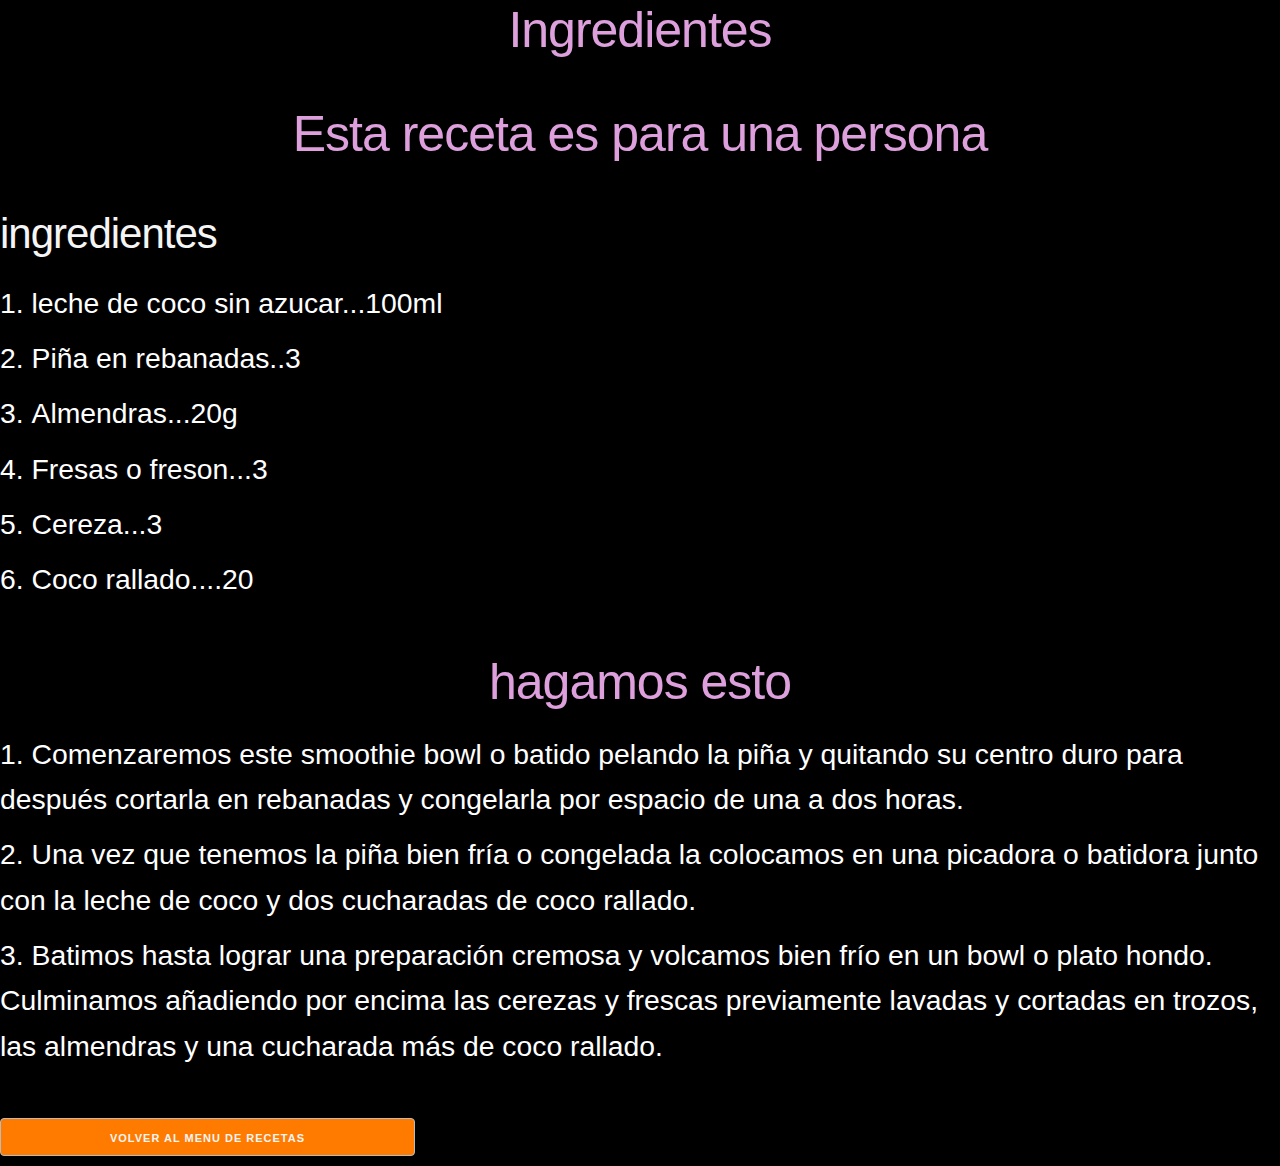
<file: index8.html>
<!DOCTYPE html>
<html lang="en">
<head>
    <meta charset="UTF-8">
    <meta http-equiv="X-UA-Compatible" content="IE=edge">
    <meta name="viewport" content="width=device-width, initial-scale=1.0">
    <title>Document</title>
    <link rel="stylesheet" href="css/normalize.css">
    <link rel="stylesheet" href="css/skeleton.css">
    <link rel="stylesheet" href="css/style.css">
    <link rel="stylesheet" href="css/estilo-boton.css">
    <style>
     li{font-size: .75cm; color: rgb(255, 255, 255);}
     h1{text-align: center; color: plum;}

    </style>

</head>
<body>
    <h1>Ingredientes</h1>
    <br>
    <h1>Esta receta es para una persona</h1>
    <br>
    <h2>ingredientes</h2>
    <ol>
        <li>leche de coco sin azucar...100ml</li>
        <li>Piña en rebanadas..3</li>
        <li>Almendras...20g</li>
        <li>Fresas o freson...3</li>
        <li>Cereza...3</li>
        <li>Coco rallado....20</li>
    </ol>
    <br>
    <h1>hagamos esto</h1>
    <ol>
        <li>Comenzaremos este smoothie bowl o batido pelando la piña y quitando su centro duro para después cortarla en rebanadas y congelarla por espacio de una a dos horas.</li>
         <li>Una vez que tenemos la piña bien fría o congelada la colocamos en una picadora o batidora junto con la leche de coco y dos cucharadas de coco rallado.
        </li>
        <li>Batimos hasta lograr una preparación cremosa y volcamos bien frío en un bowl o plato hondo. Culminamos añadiendo por encima las cerezas y frescas previamente lavadas y cortadas en trozos, las almendras y una cucharada más de coco rallado.</li>
    </ol>
    <br>
    <button type="button" class="boton" onclick="window.open('index4.html')">Volver al Menu de Recetas</button>
</body>
</html>
</file>
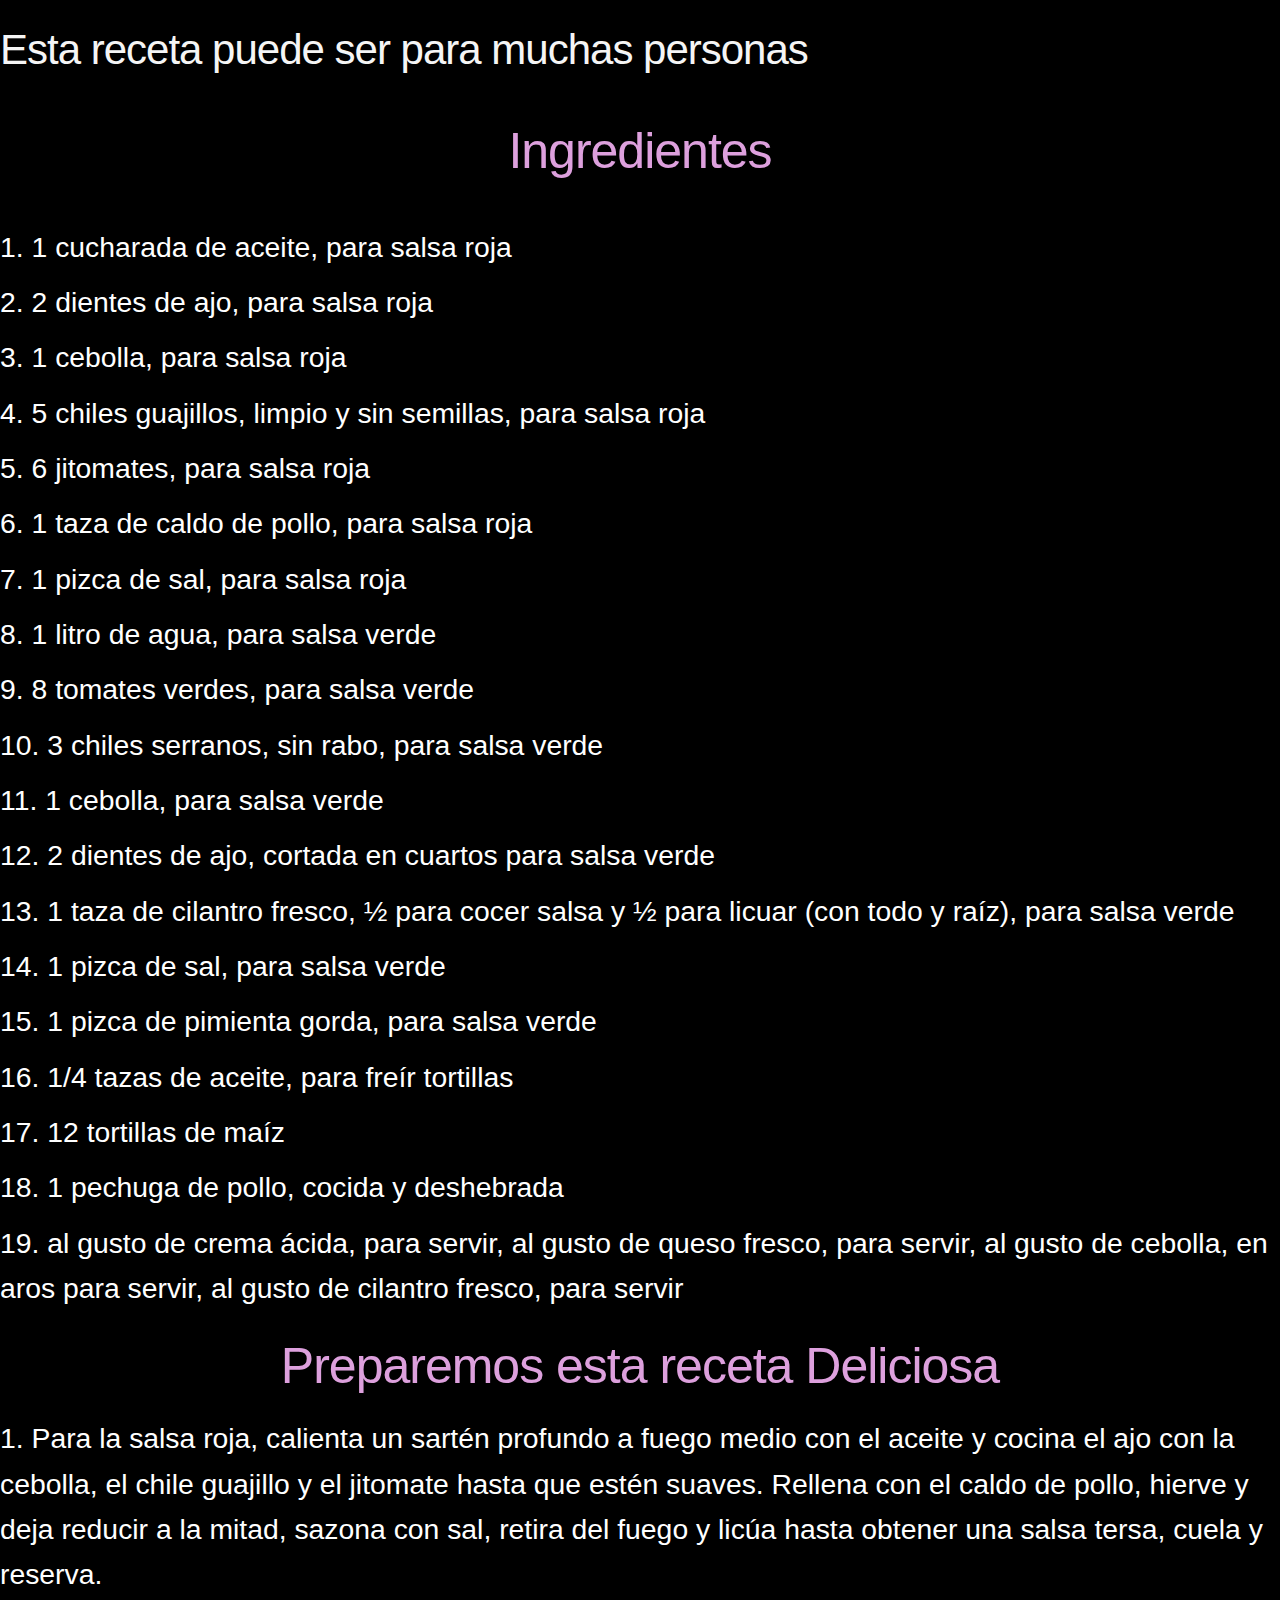
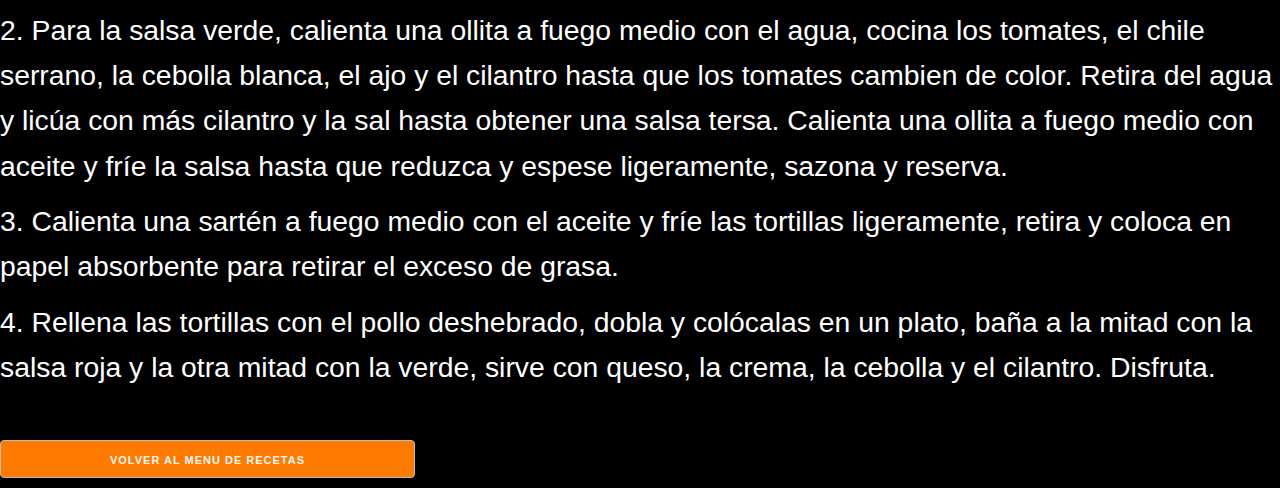
<file: index9.html>
<!DOCTYPE html>
<html lang="en">
<head>
    <meta charset="UTF-8">
    <meta http-equiv="X-UA-Compatible" content="IE=edge">
    <meta name="viewport" content="width=device-width, initial-scale=1.0">
    <title>Document</title>
    <link rel="stylesheet" href="css/normalize.css">
    <link rel="stylesheet" href="css/skeleton.css">
    <link rel="stylesheet" href="css/style.css">
    <link rel="stylesheet" href="css/estilo-boton.css">
    <style>
        li{font-size: .75cm; color: rgb(255, 255, 255);}
        h1{text-align: center; color: plum;}   
    </style>
   
</head>
<body>
    <br>
    <h2>Esta receta puede ser para muchas personas</h2>
    <br>
    <h1>Ingredientes</h1>
    <br>
    <ol>
        <li>1 cucharada de aceite, para salsa roja</li>
        <li>2 dientes de ajo, para salsa roja</li>
        <li>1 cebolla, para salsa roja</li>
        <li>5 chiles guajillos, limpio y sin semillas, para salsa roja</li>
        <li>6 jitomates, para salsa roja</li>
        <li>1 taza de caldo de pollo, para salsa roja</li>
        <li>1 pizca de sal, para salsa roja</li>
        <li>1 litro de agua, para salsa verde</li>
        <li>8 tomates verdes, para salsa verde</li>
        <li>3 chiles serranos, sin rabo, para salsa verde</li>
        <li>1 cebolla, para salsa verde</li>
        <li>2 dientes de ajo, cortada en cuartos para salsa verde</li>
        <li>1 taza de cilantro fresco, ½ para cocer salsa y ½ para licuar (con todo y raíz), para salsa verde</li>
        <li>1 pizca de sal, para salsa verde</li>
        <li>1 pizca de pimienta gorda, para salsa verde</li>
        <li>1/4 tazas de aceite, para freír tortillas</li>
        <li>12 tortillas de maíz</li>
        <li>1 pechuga de pollo, cocida y deshebrada</li>
        <li>al gusto de crema ácida, para servir,
            al gusto de queso fresco, para servir,
            al gusto de cebolla, en aros para servir,
            al gusto de cilantro fresco, para servir</li>
    </ol>
    <h1>Preparemos esta receta Deliciosa</h1>
        <ol>
            <li>Para la salsa roja, calienta un sartén profundo a fuego medio con el aceite y cocina el ajo con la cebolla, el chile guajillo y el jitomate hasta que estén suaves. Rellena con el caldo de pollo, hierve y deja reducir a la mitad, sazona con sal, retira del fuego y licúa hasta obtener una salsa tersa, cuela y reserva.</li>
             <li>Para la salsa verde, calienta una ollita a fuego medio con el agua, cocina los tomates, el chile serrano, la cebolla blanca, el ajo y el cilantro hasta que los tomates cambien de color. Retira del agua y licúa con más cilantro y la sal hasta obtener una salsa tersa. Calienta una ollita a fuego medio con aceite y fríe la salsa hasta que reduzca y espese ligeramente, sazona y reserva.</li>
             <li>Calienta una sartén a fuego medio con el aceite y fríe las tortillas ligeramente, retira y coloca en papel absorbente para retirar el exceso de grasa.</li>
             <li>Rellena las tortillas con el pollo deshebrado, dobla y colócalas en un plato, baña a la mitad con la salsa roja y la otra mitad con la verde, sirve con queso, la crema, la cebolla y el cilantro. Disfruta.</li>
            </ol>
            <br>
            <button type="button" class="boton" onclick="window.open('index4.html')">Volver al Menu de Recetas</button>
</body>
</html>
</file>
<file: css/skeleton.css>
/*
* Skeleton V2.0.4
* Copyright 2014, Dave Gamache
* www.getskeleton.com
* Free to use under the MIT license.
* http://www.opensource.org/licenses/mit-license.php
* 12/29/2014
*/


/* Table of contents
––––––––––––––––––––––––––––––––––––––––––––––––––
- Grid
- Base Styles
- Typography
- Links
- Buttons
- Forms
- Lists
- Code
- Tables
- Spacing
- Utilities
- Clearing
- Media Queries
*/


/* Grid
–––––––––––––––––––––––––––––––––––––––––––––––––– */
.container {
  position: relative;
  width: 100%;
  max-width: 960px;
  margin: 0 auto;
  padding: 0 20px;
  box-sizing: border-box; }
.column,
.columns {
  width: 100%;
  float: left;
  box-sizing: border-box; }

/* For devices larger than 400px */
@media (min-width: 400px) {
  .container {
    width: 85%;
    padding: 0; }
}

/* For devices larger than 550px */
@media (min-width: 550px) {
  .container {
    width: 80%; }
  .column,
  .columns {
    margin-left: 4%; }
  .column:first-child,
  .columns:first-child {
    margin-left: 0; }

  .one.column,
  .one.columns                    { width: 4.66666666667%; }
  .two.columns                    { width: 13.3333333333%; }
  .three.columns                  { width: 22%;            }
  .four.columns                   { width: 30.6666666667%; }
  .five.columns                   { width: 39.3333333333%; }
  .six.columns                    { width: 48%;            }
  .seven.columns                  { width: 56.6666666667%; }
  .eight.columns                  { width: 65.3333333333%; }
  .nine.columns                   { width: 74.0%;          }
  .ten.columns                    { width: 82.6666666667%; }
  .eleven.columns                 { width: 91.3333333333%; }
  .twelve.columns                 { width: 100%; margin-left: 0; }

  .one-third.column               { width: 30.6666666667%; }
  .two-thirds.column              { width: 65.3333333333%; }

  .one-half.column                { width: 48%; }

  /* Offsets */
  .offset-by-one.column,
  .offset-by-one.columns          { margin-left: 8.66666666667%; }
  .offset-by-two.column,
  .offset-by-two.columns          { margin-left: 17.3333333333%; }
  .offset-by-three.column,
  .offset-by-three.columns        { margin-left: 26%;            }
  .offset-by-four.column,
  .offset-by-four.columns         { margin-left: 34.6666666667%; }
  .offset-by-five.column,
  .offset-by-five.columns         { margin-left: 43.3333333333%; }
  .offset-by-six.column,
  .offset-by-six.columns          { margin-left: 52%;            }
  .offset-by-seven.column,
  .offset-by-seven.columns        { margin-left: 60.6666666667%; }
  .offset-by-eight.column,
  .offset-by-eight.columns        { margin-left: 69.3333333333%; }
  .offset-by-nine.column,
  .offset-by-nine.columns         { margin-left: 78.0%;          }
  .offset-by-ten.column,
  .offset-by-ten.columns          { margin-left: 86.6666666667%; }
  .offset-by-eleven.column,
  .offset-by-eleven.columns       { margin-left: 95.3333333333%; }

  .offset-by-one-third.column,
  .offset-by-one-third.columns    { margin-left: 34.6666666667%; }
  .offset-by-two-thirds.column,
  .offset-by-two-thirds.columns   { margin-left: 69.3333333333%; }

  .offset-by-one-half.column,
  .offset-by-one-half.columns     { margin-left: 52%; }

}


/* Base Styles
–––––––––––––––––––––––––––––––––––––––––––––––––– */
/* NOTE
html is set to 62.5% so that all the REM measurements throughout Skeleton
are based on 10px sizing. So basically 1.5rem = 15px :) */
html {
  font-size: 62.5%; }
body {
  font-size: 1.5em; /* currently ems cause chrome bug misinterpreting rems on body element */
  line-height: 1.6;
  font-weight: 400;
  font-family: "Raleway", "HelveticaNeue", "Helvetica Neue", Helvetica, Arial, sans-serif;
  color: #222; }


/* Typography
–––––––––––––––––––––––––––––––––––––––––––––––––– */
h1, h2, h3, h4, h5, h6 {
  margin-top: 0;
  margin-bottom: 2rem;
  font-weight: 300; }
h1 { font-size: 4.0rem; line-height: 1.2;  letter-spacing: -.1rem;}
h2 { font-size: 3.6rem; line-height: 1.25; letter-spacing: -.1rem; }
h3 { font-size: 3.0rem; line-height: 1.3;  letter-spacing: -.1rem; }
h4 { font-size: 2.4rem; line-height: 1.35; letter-spacing: -.08rem; }
h5 { font-size: 1.8rem; line-height: 1.5;  letter-spacing: -.05rem; }
h6 { font-size: 1.5rem; line-height: 1.6;  letter-spacing: 0; }

/* Larger than phablet */
@media (min-width: 550px) {
  h1 { font-size: 5.0rem; }
  h2 { font-size: 4.2rem; }
  h3 { font-size: 3.6rem; }
  h4 { font-size: 3.0rem; }
  h5 { font-size: 2.4rem; }
  h6 { font-size: 1.5rem; }
}

p {
  margin-top: 0; }


/* Links
–––––––––––––––––––––––––––––––––––––––––––––––––– */
a {
  color: #fbaf32; }
a:hover {
  color: #dc8b04; }


/* Buttons
–––––––––––––––––––––––––––––––––––––––––––––––––– */
.button,
button,
input[type="submit"],
input[type="reset"],
input[type="button"] {
  display: inline-block;
  height: 38px;
  padding: 0 30px;
  color: #555;
  text-align: center;
  font-size: 11px;
  font-weight: 600;
  line-height: 38px;
  letter-spacing: .1rem;
  text-transform: uppercase;
  text-decoration: none;
  white-space: nowrap;
  background-color: transparent;
  border-radius: 4px;
  border: 1px solid #bbb;
  cursor: pointer;
  box-sizing: border-box; }
.button:hover,
button:hover,
input[type="submit"]:hover,
input[type="reset"]:hover,
input[type="button"]:hover,
.button:focus,
button:focus,
input[type="submit"]:focus,
input[type="reset"]:focus,
input[type="button"]:focus {
  color: #333;
  border-color: #888;
  outline: 0; }
.button.button-primary,
button.button-primary,
input[type="submit"].button-primary,
input[type="reset"].button-primary,
input[type="button"].button-primary {
  color: #FFF;
  background-color: #FBAF32;
  border-color: #FBAF32; }
.button.button-primary:hover,
button.button-primary:hover,
input[type="submit"].button-primary:hover,
input[type="reset"].button-primary:hover,
input[type="button"].button-primary:hover,
.button.button-primary:focus,
button.button-primary:focus,
input[type="submit"].button-primary:focus,
input[type="reset"].button-primary:focus,
input[type="button"].button-primary:focus {
  color: #FFF;
  background-color: #dc8b04;
  border-color: #dc8b04; }


/* Forms
–––––––––––––––––––––––––––––––––––––––––––––––––– */
input[type="email"],
input[type="number"],
input[type="search"],
input[type="text"],
input[type="tel"],
input[type="url"],
input[type="password"],
textarea,
select {
  height: 38px;
  padding: 6px 10px; /* The 6px vertically centers text on FF, ignored by Webkit */
  background-color: #fff;
  border: 1px solid #D1D1D1;
  border-radius: 4px;
  box-shadow: none;
  box-sizing: border-box; }
/* Removes awkward default styles on some inputs for iOS */
input[type="email"],
input[type="number"],
input[type="search"],
input[type="text"],
input[type="tel"],
input[type="url"],
input[type="password"],
textarea {
  -webkit-appearance: none;
     -moz-appearance: none;
          appearance: none; }
textarea {
  min-height: 65px;
  padding-top: 6px;
  padding-bottom: 6px; }
input[type="email"]:focus,
input[type="number"]:focus,
input[type="search"]:focus,
input[type="text"]:focus,
input[type="tel"]:focus,
input[type="url"]:focus,
input[type="password"]:focus,
textarea:focus,
select:focus {
  border: 1px solid #FBAF32;
  outline: 0; }
label,
legend {
  display: block;
  margin-bottom: .5rem;
  font-weight: 600; }
fieldset {
  padding: 0;
  border-width: 0; }
input[type="checkbox"],
input[type="radio"] {
  display: inline; }
label > .label-body {
  display: inline-block;
  margin-left: .5rem;
  font-weight: normal; }


/* Lists
–––––––––––––––––––––––––––––––––––––––––––––––––– */
ul {
  list-style: circle inside; }
ol {
  list-style: decimal inside; }
ol, ul {
  padding-left: 0;
  margin-top: 0; }
ul ul,
ul ol,
ol ol,
ol ul {
  margin: 1.5rem 0 1.5rem 3rem;
  font-size: 90%; }
li {
  margin-bottom: 1rem; }


/* Code
–––––––––––––––––––––––––––––––––––––––––––––––––– */
code {
  padding: .2rem .5rem;
  margin: 0 .2rem;
  font-size: 90%;
  white-space: nowrap;
  background: #F1F1F1;
  border: 1px solid #E1E1E1;
  border-radius: 4px; }
pre > code {
  display: block;
  padding: 1rem 1.5rem;
  white-space: pre; }


/* Tables
–––––––––––––––––––––––––––––––––––––––––––––––––– */
th,
td {
  padding: 12px 15px;
  text-align: left;
  border-bottom: 1px solid #E1E1E1; }
th:first-child,
td:first-child {
  padding-left: 0; }
th:last-child,
td:last-child {
  padding-right: 0; }


/* Spacing
–––––––––––––––––––––––––––––––––––––––––––––––––– */
button,
.button {
  margin-bottom: 1rem; }
input,
textarea,
select,
fieldset {
  margin-bottom: 1.5rem; }
pre,
blockquote,
dl,
figure,
table,
p,
ul,
ol,
form {
  margin-bottom: 2.5rem; }


/* Utilities
–––––––––––––––––––––––––––––––––––––––––––––––––– */
.u-full-width {
  width: 100%;
  box-sizing: border-box; }
.u-max-full-width {
  max-width: 100%;
  box-sizing: border-box; }
.u-pull-right {
  float: right; }
.u-pull-left {
  float: left; }


/* Misc
–––––––––––––––––––––––––––––––––––––––––––––––––– */
hr {
  margin-top: 3rem;
  margin-bottom: 3.5rem;
  border-width: 0;
  border-top: 1px solid #E1E1E1; }


/* Clearing
–––––––––––––––––––––––––––––––––––––––––––––––––– */

/* Self Clearing Goodness */
.container:after,
.row:after,
.u-cf {
  content: "";
  display: table;
  clear: both; }


/* Media Queries
–––––––––––––––––––––––––––––––––––––––––––––––––– */
/*
Note: The best way to structure the use of media queries is to create the queries
near the relevant code. For example, if you wanted to change the styles for buttons
on small devices, paste the mobile query code up in the buttons section and style it
there.
*/


/* Larger than mobile */
@media (min-width: 400px) {}

/* Larger than phablet (also point when grid becomes active) */
@media (min-width: 550px) {}

/* Larger than tablet */
@media (min-width: 750px) {}

/* Larger than desktop */
@media (min-width: 1000px) {}

/* Larger than Desktop HD */
@media (min-width: 1200px) {}
</file>
<file: css/style.css>
body{
    background-color: black;
    color: whitesmoke;
    font-family: 'Lucida Sans', 'Lucida Sans Regular', 'Lucida Grande', 'Lucida Sans Unicode', Geneva, Verdana, sans-serif;
}
img{
    border: blue;
}
</file>
<file: css/estilo-boton.css>
.boton{
    background-color: rgb(255, 123, 0);
    width: 415px;
    color: whitesmoke;    
}
</file>
